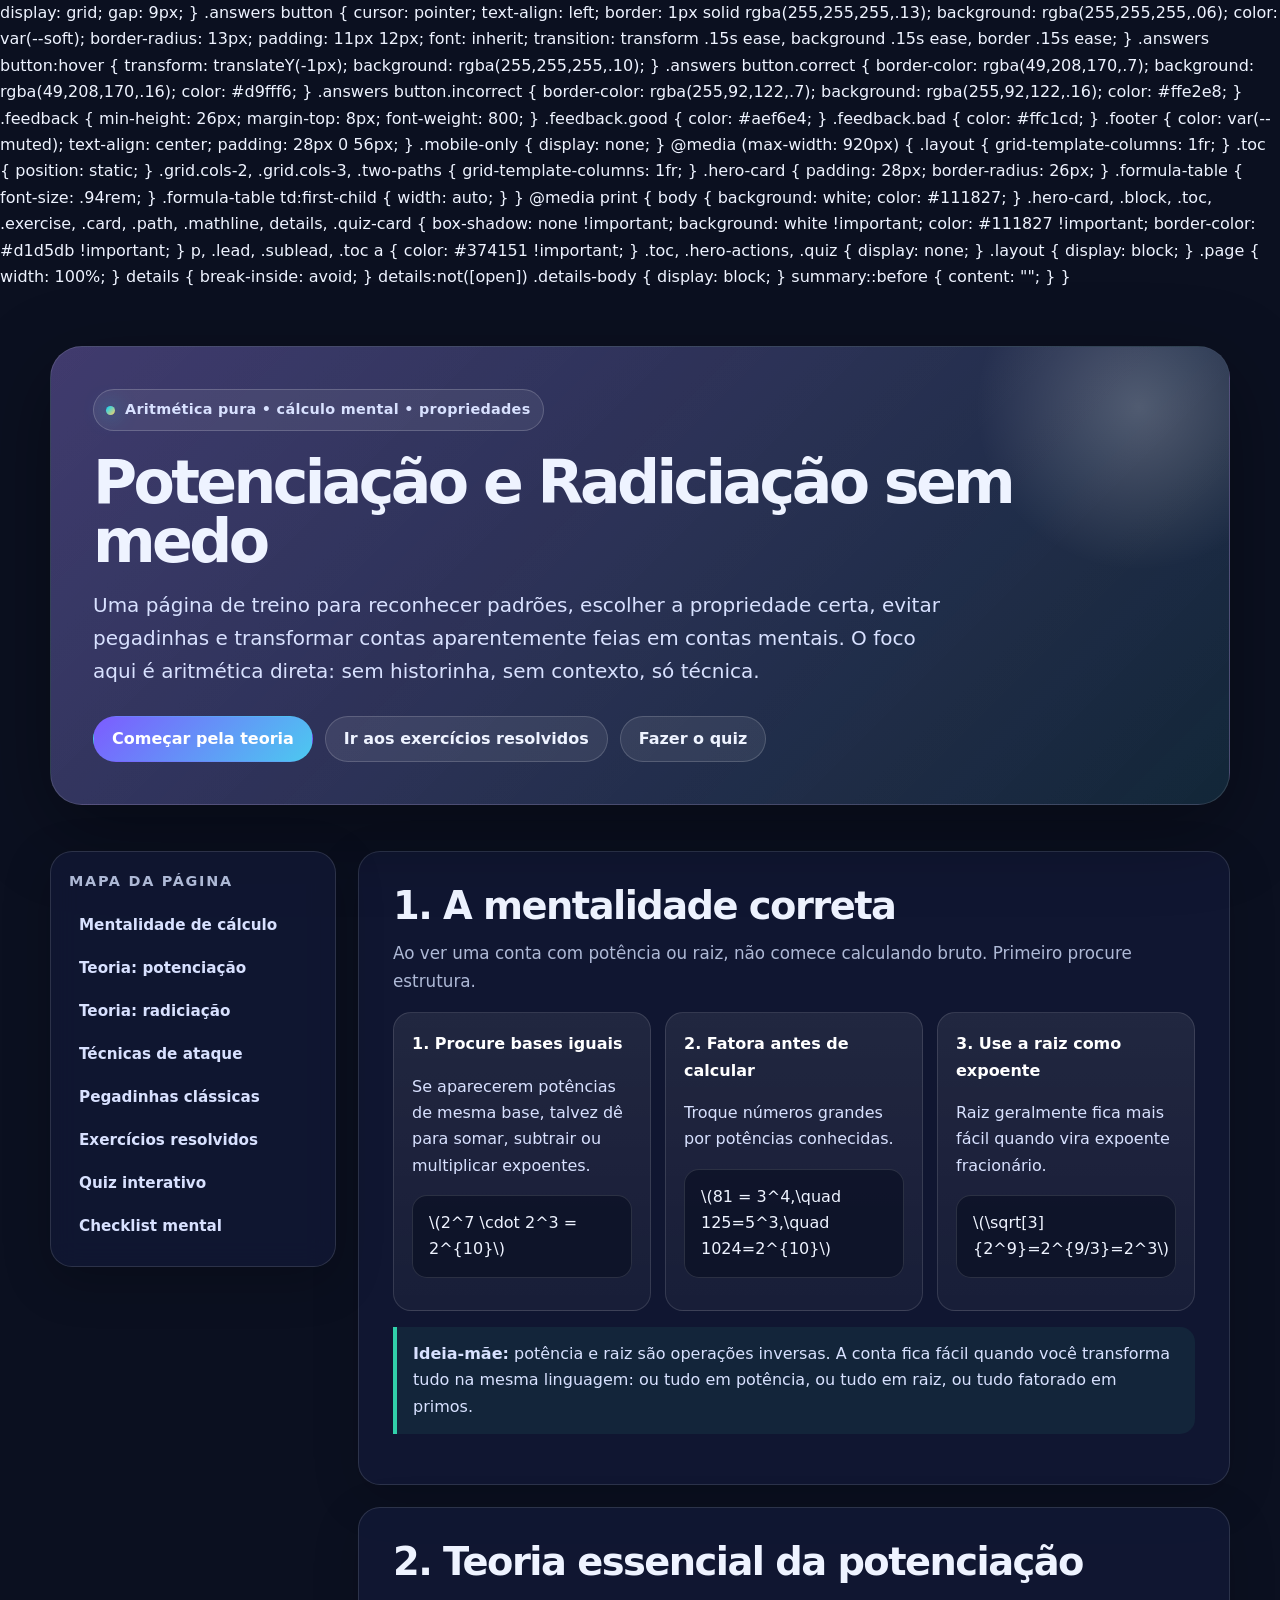
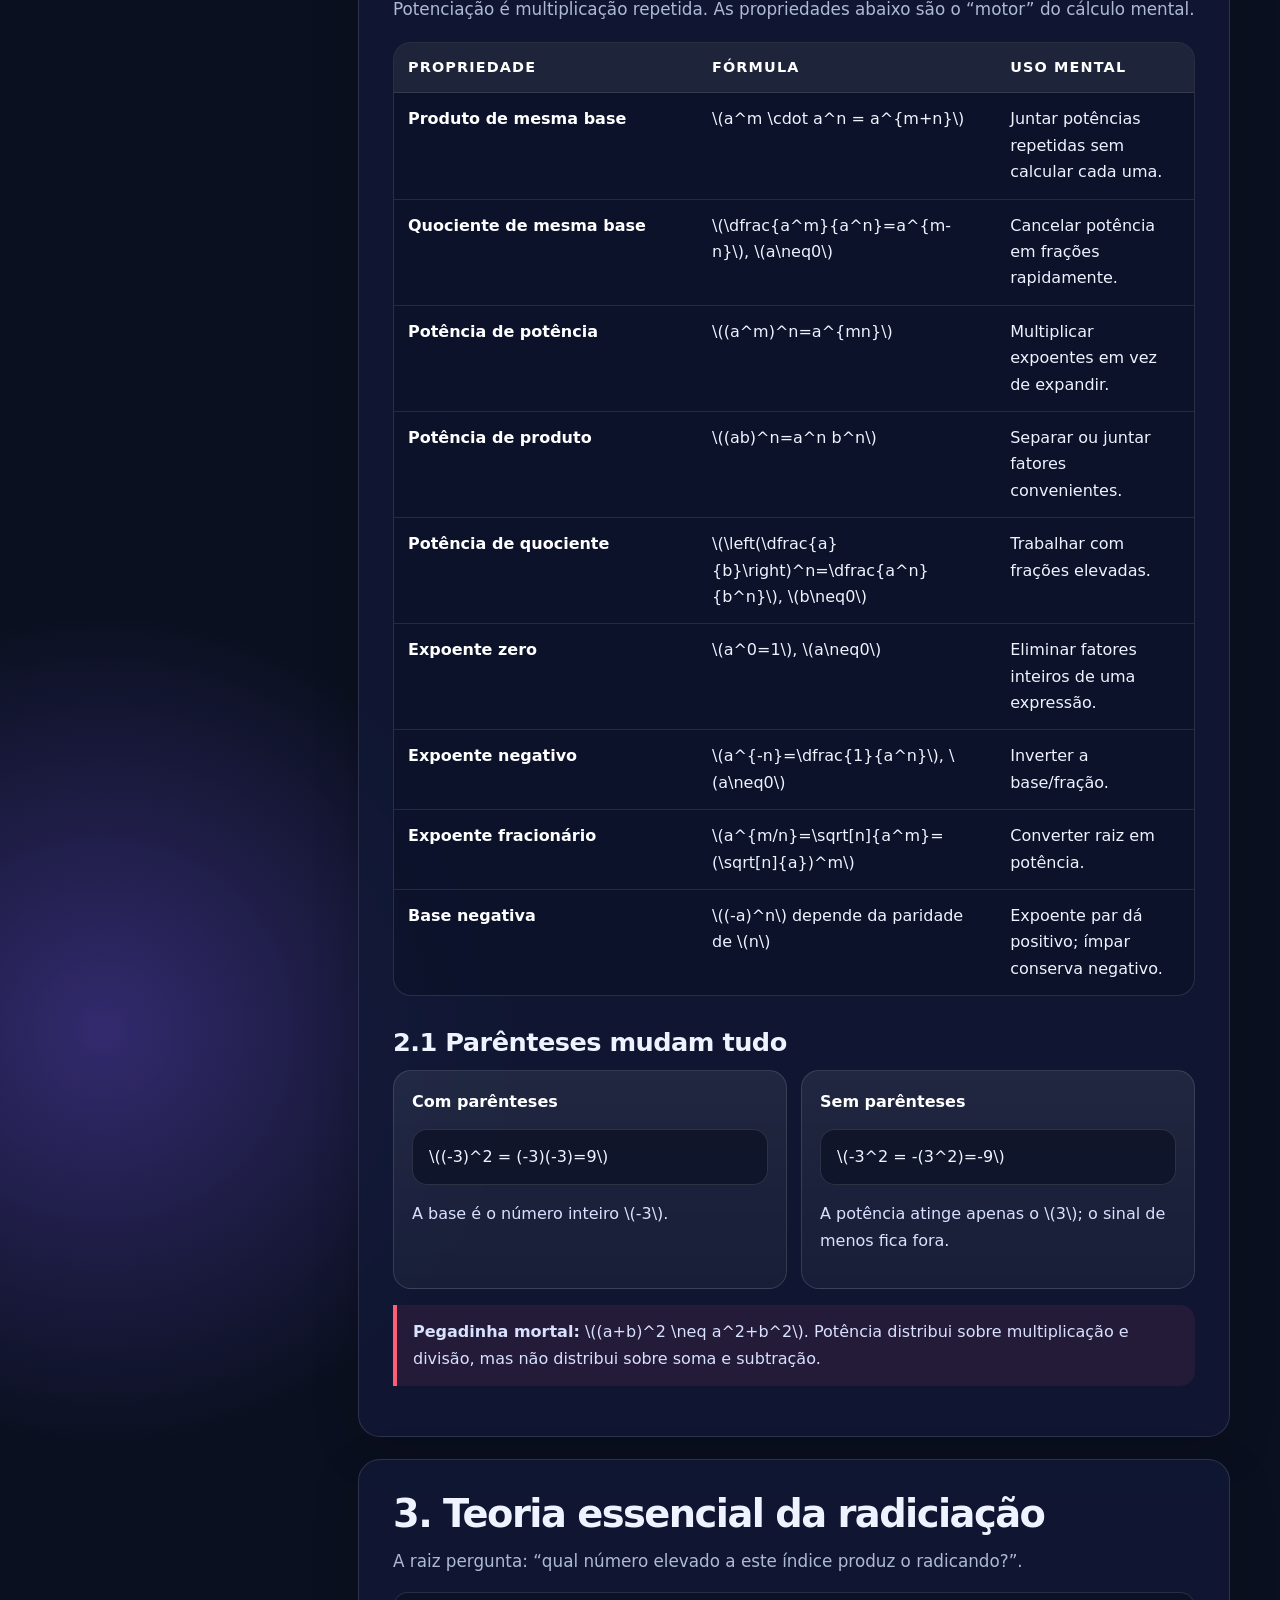
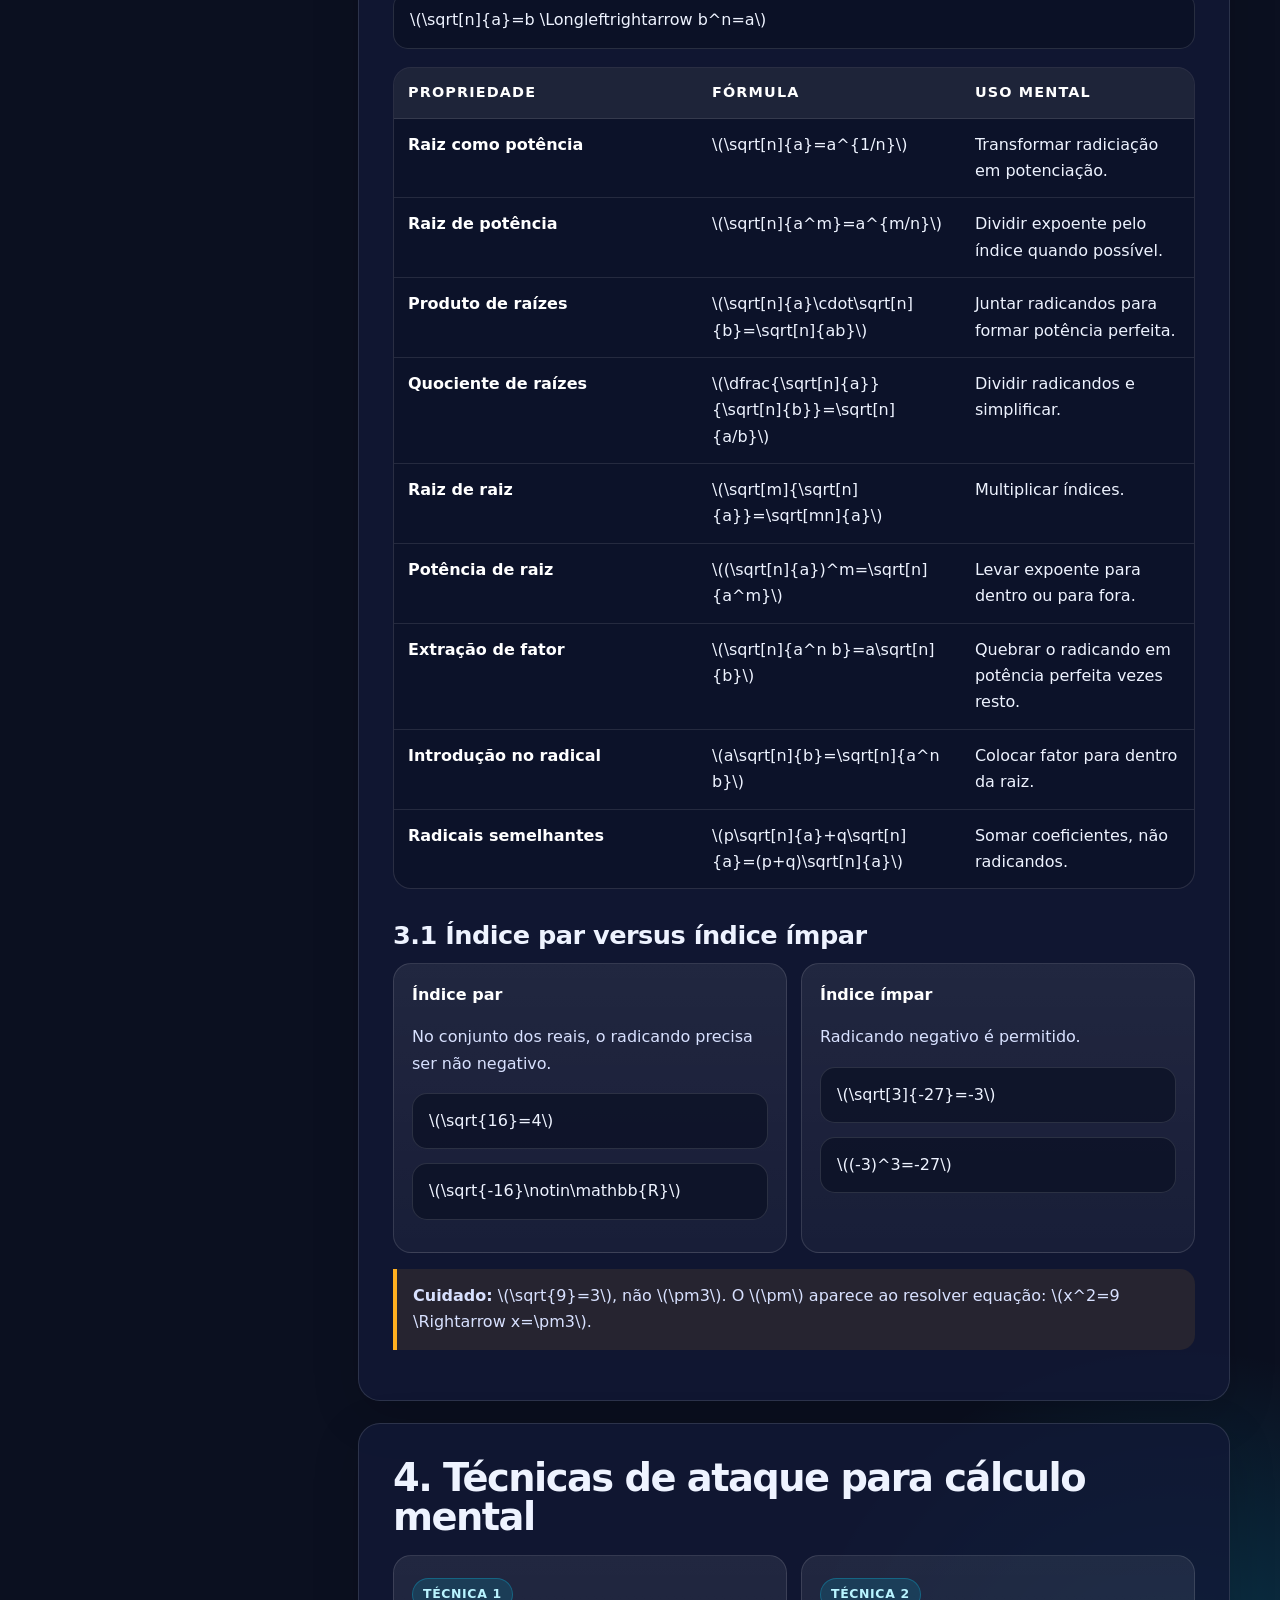
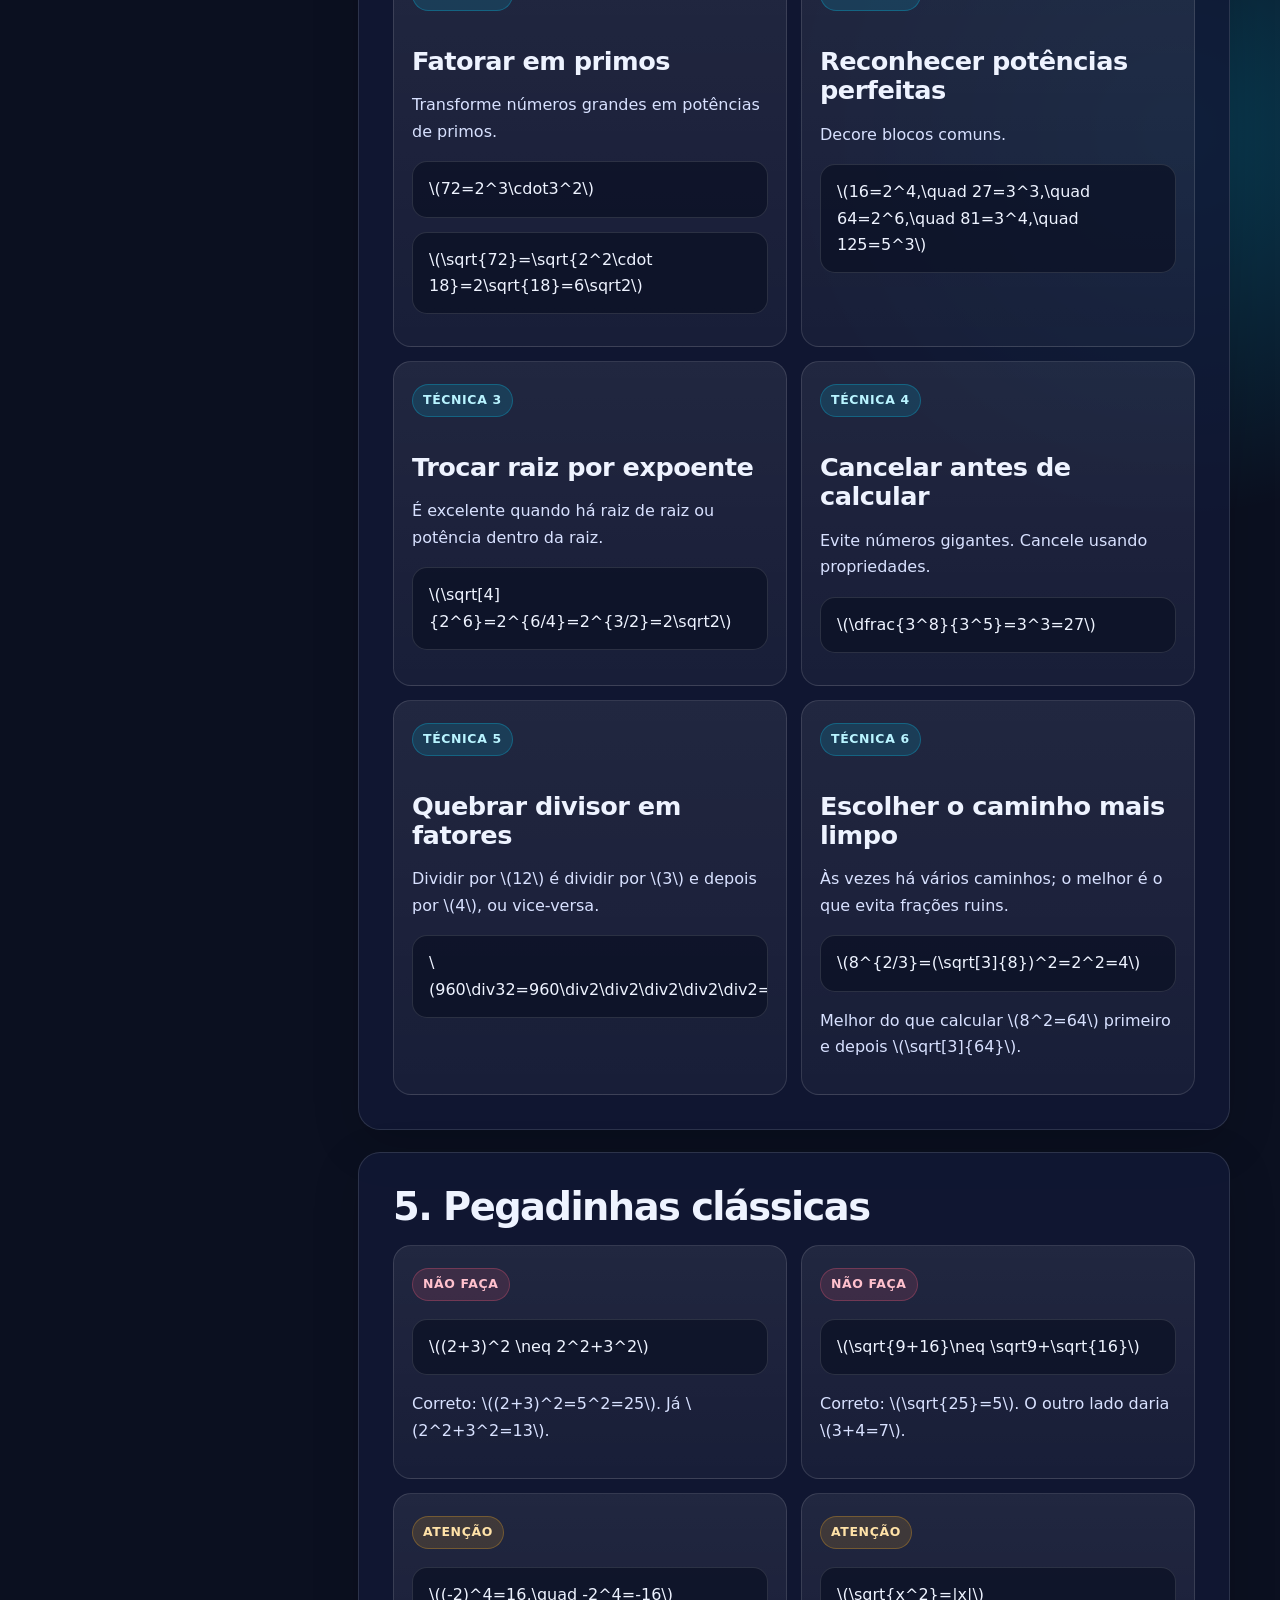
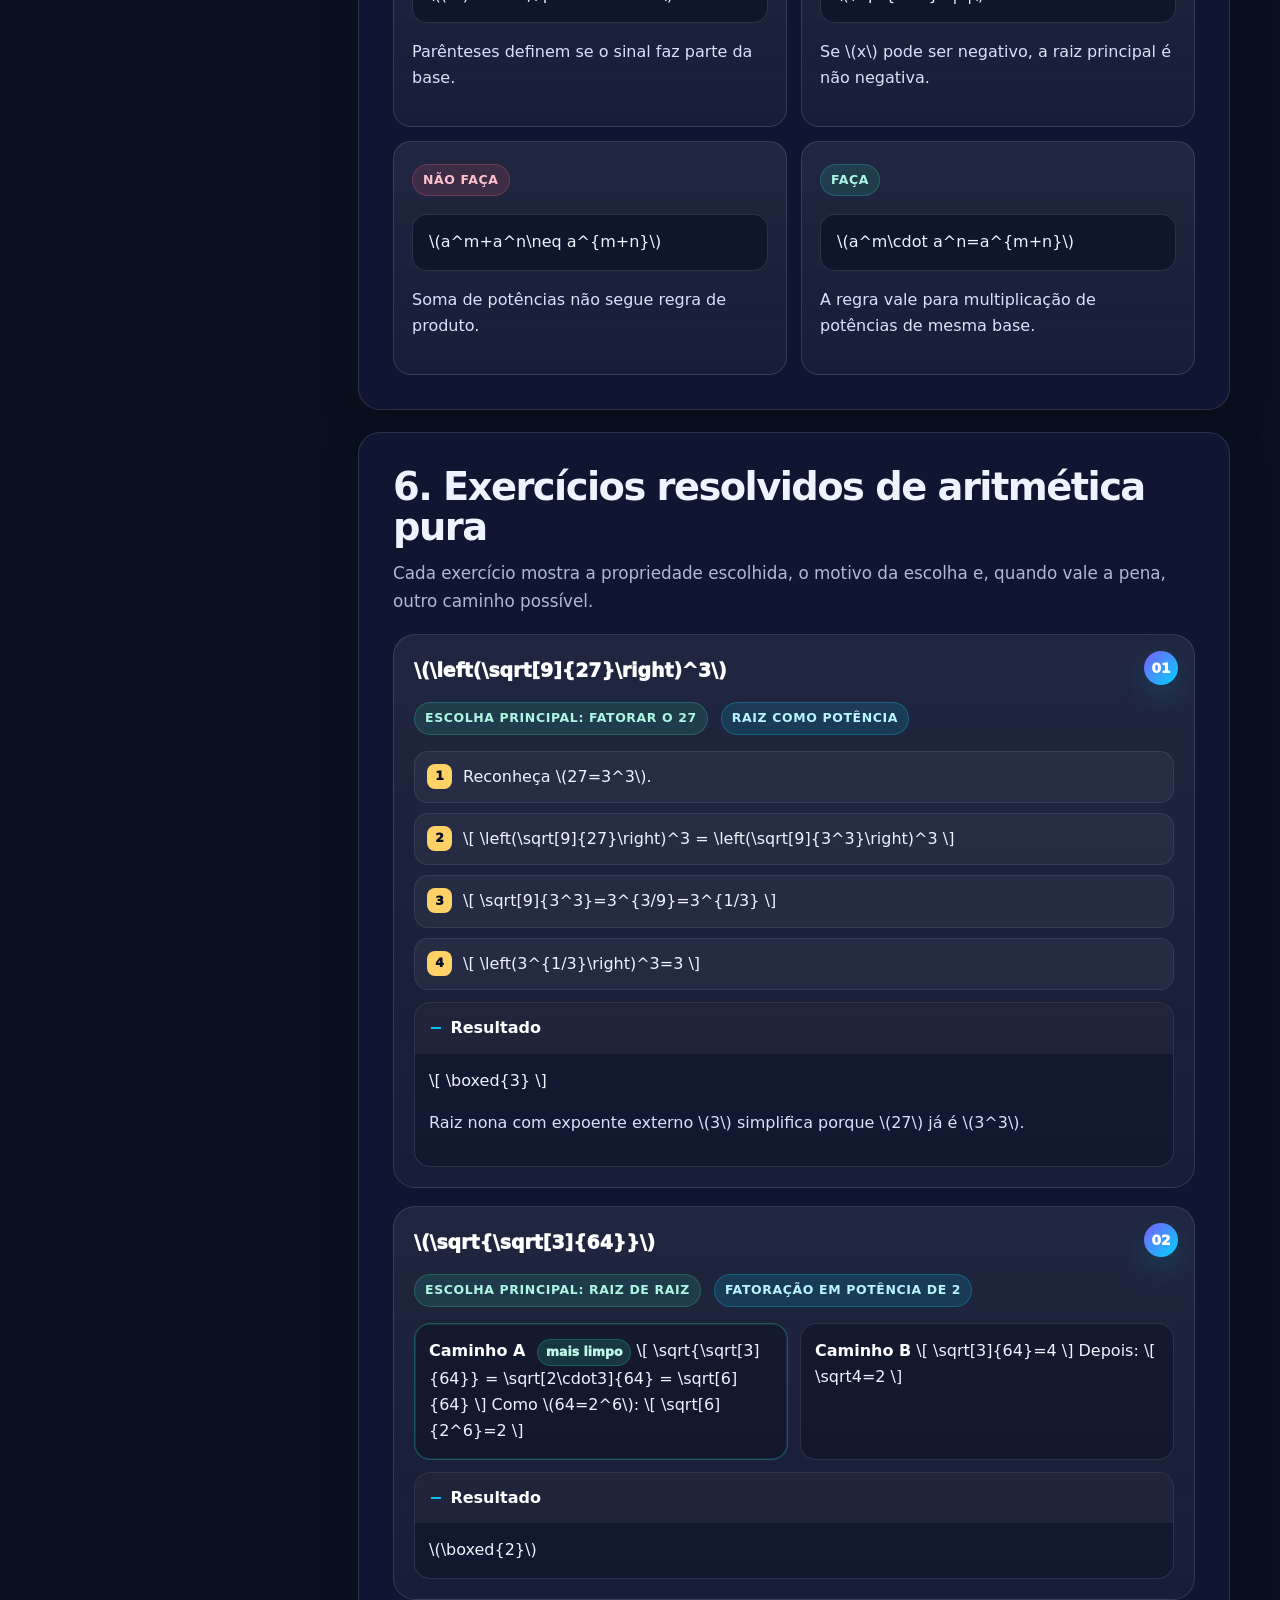
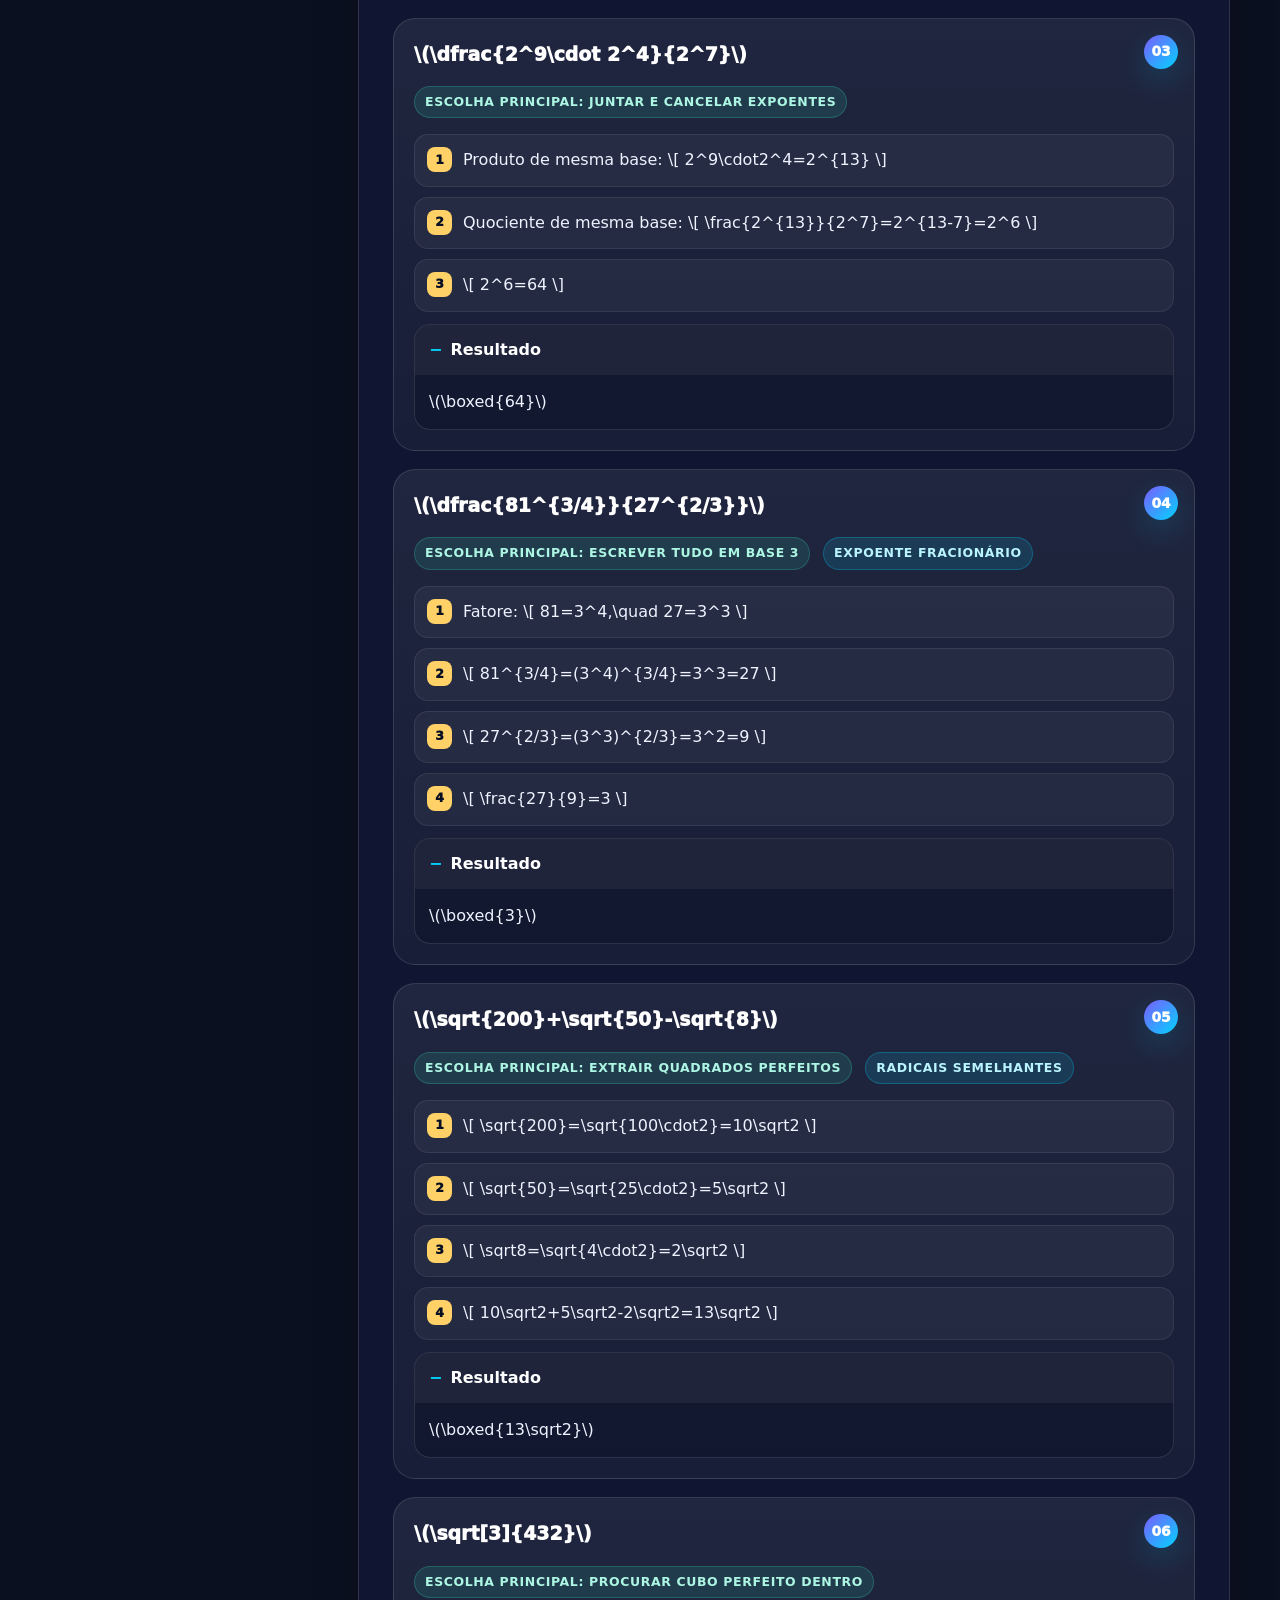
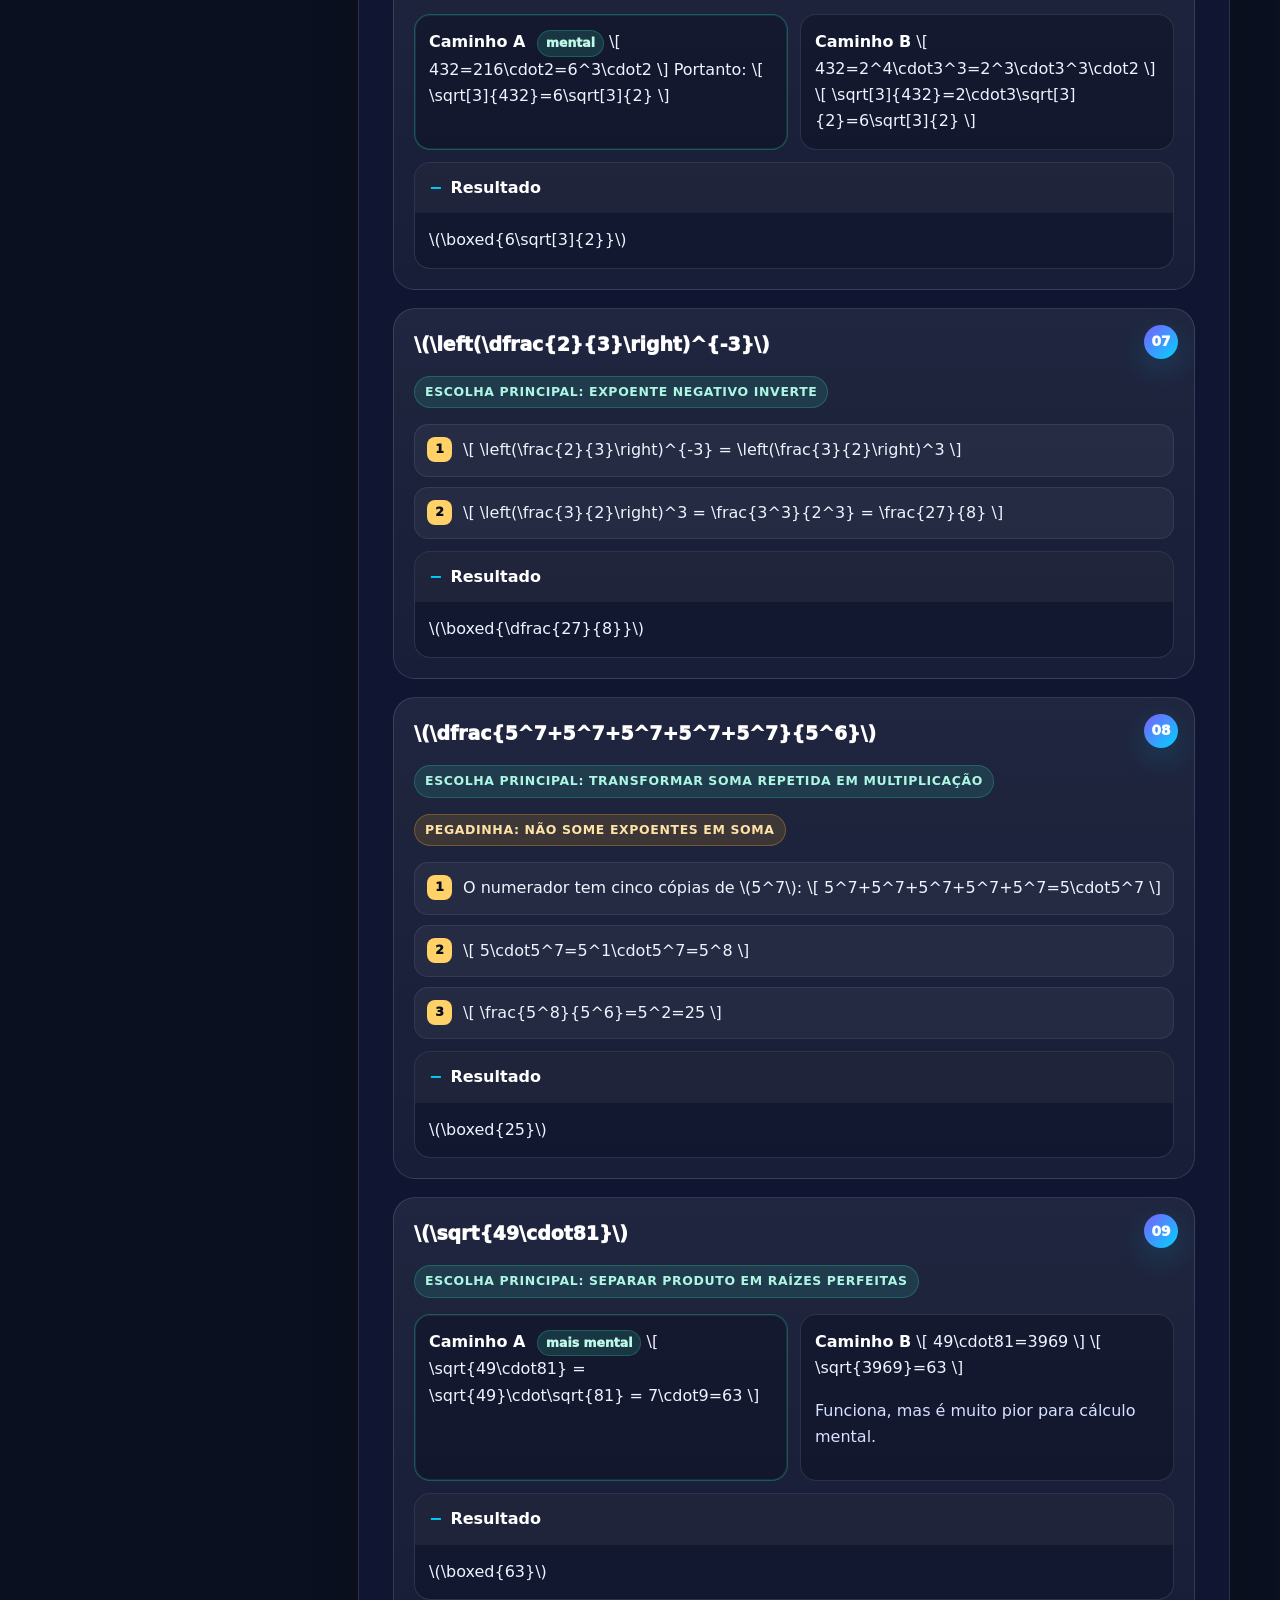
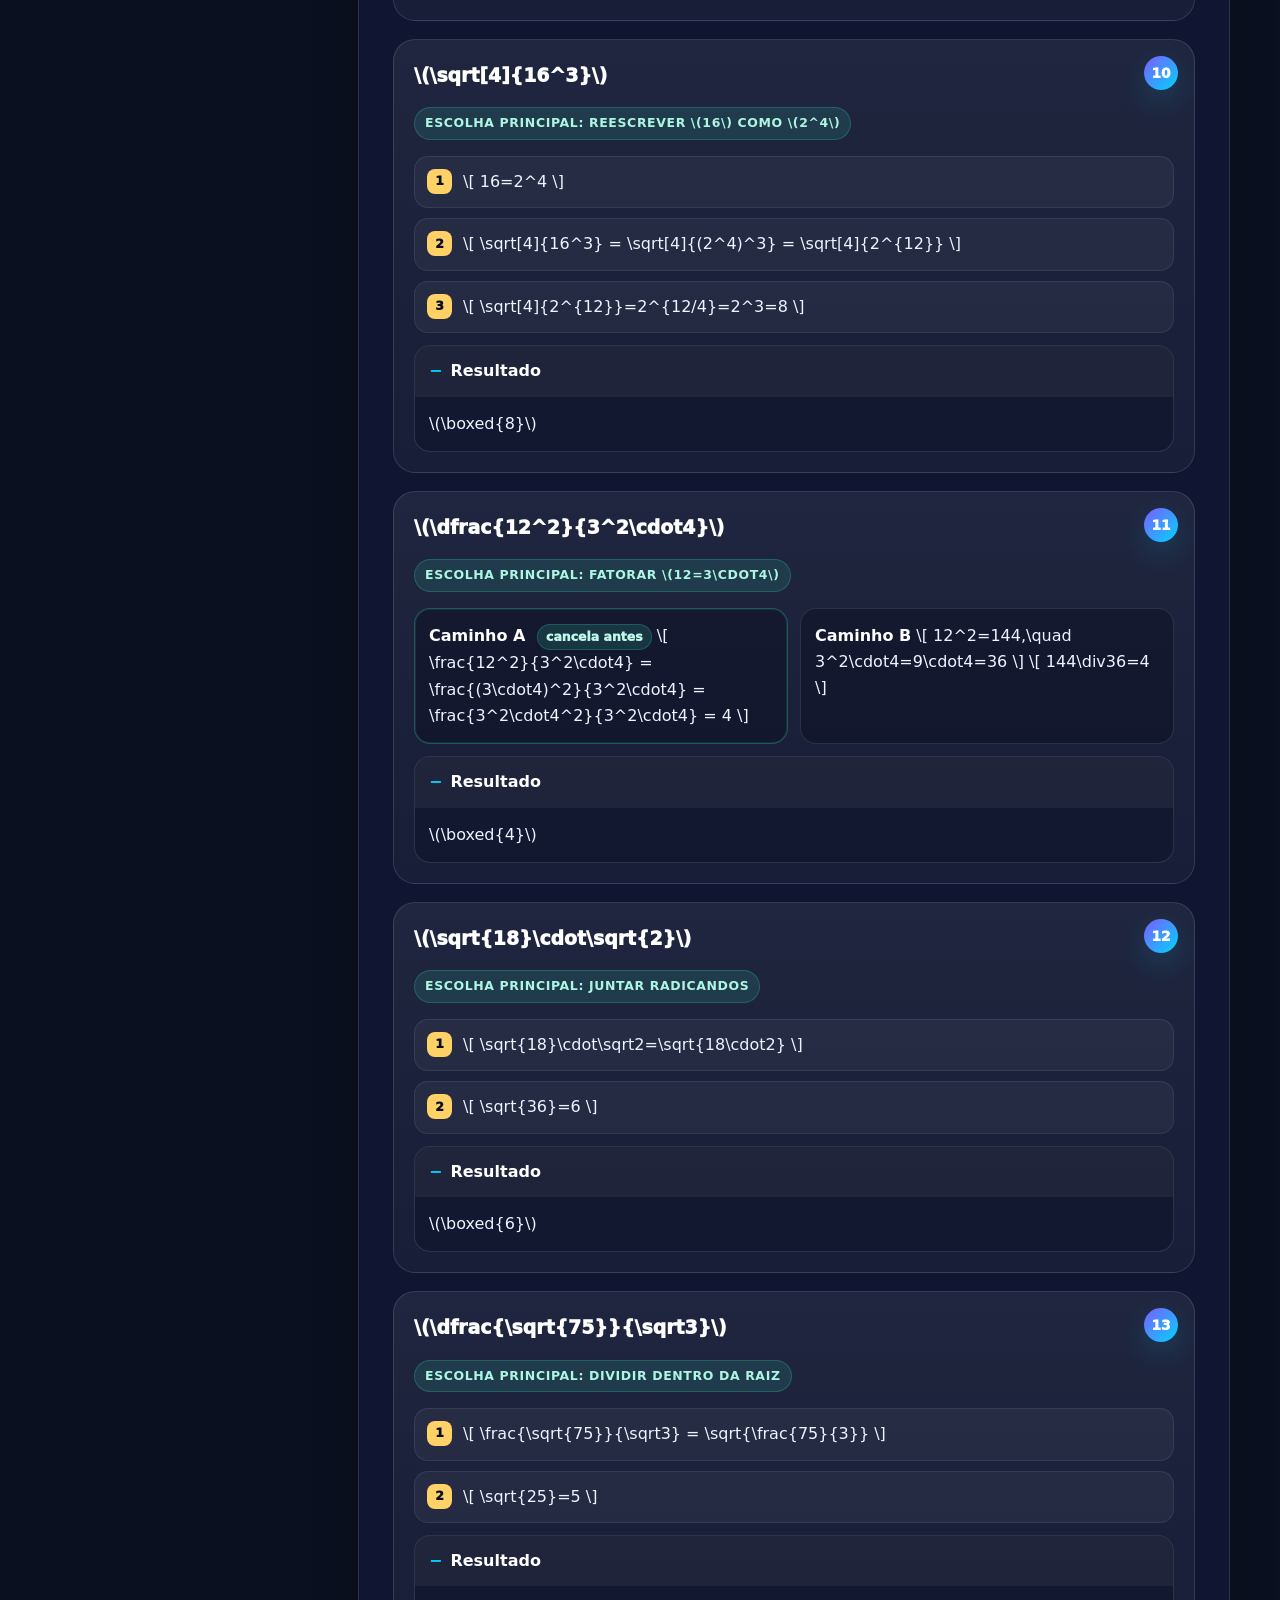
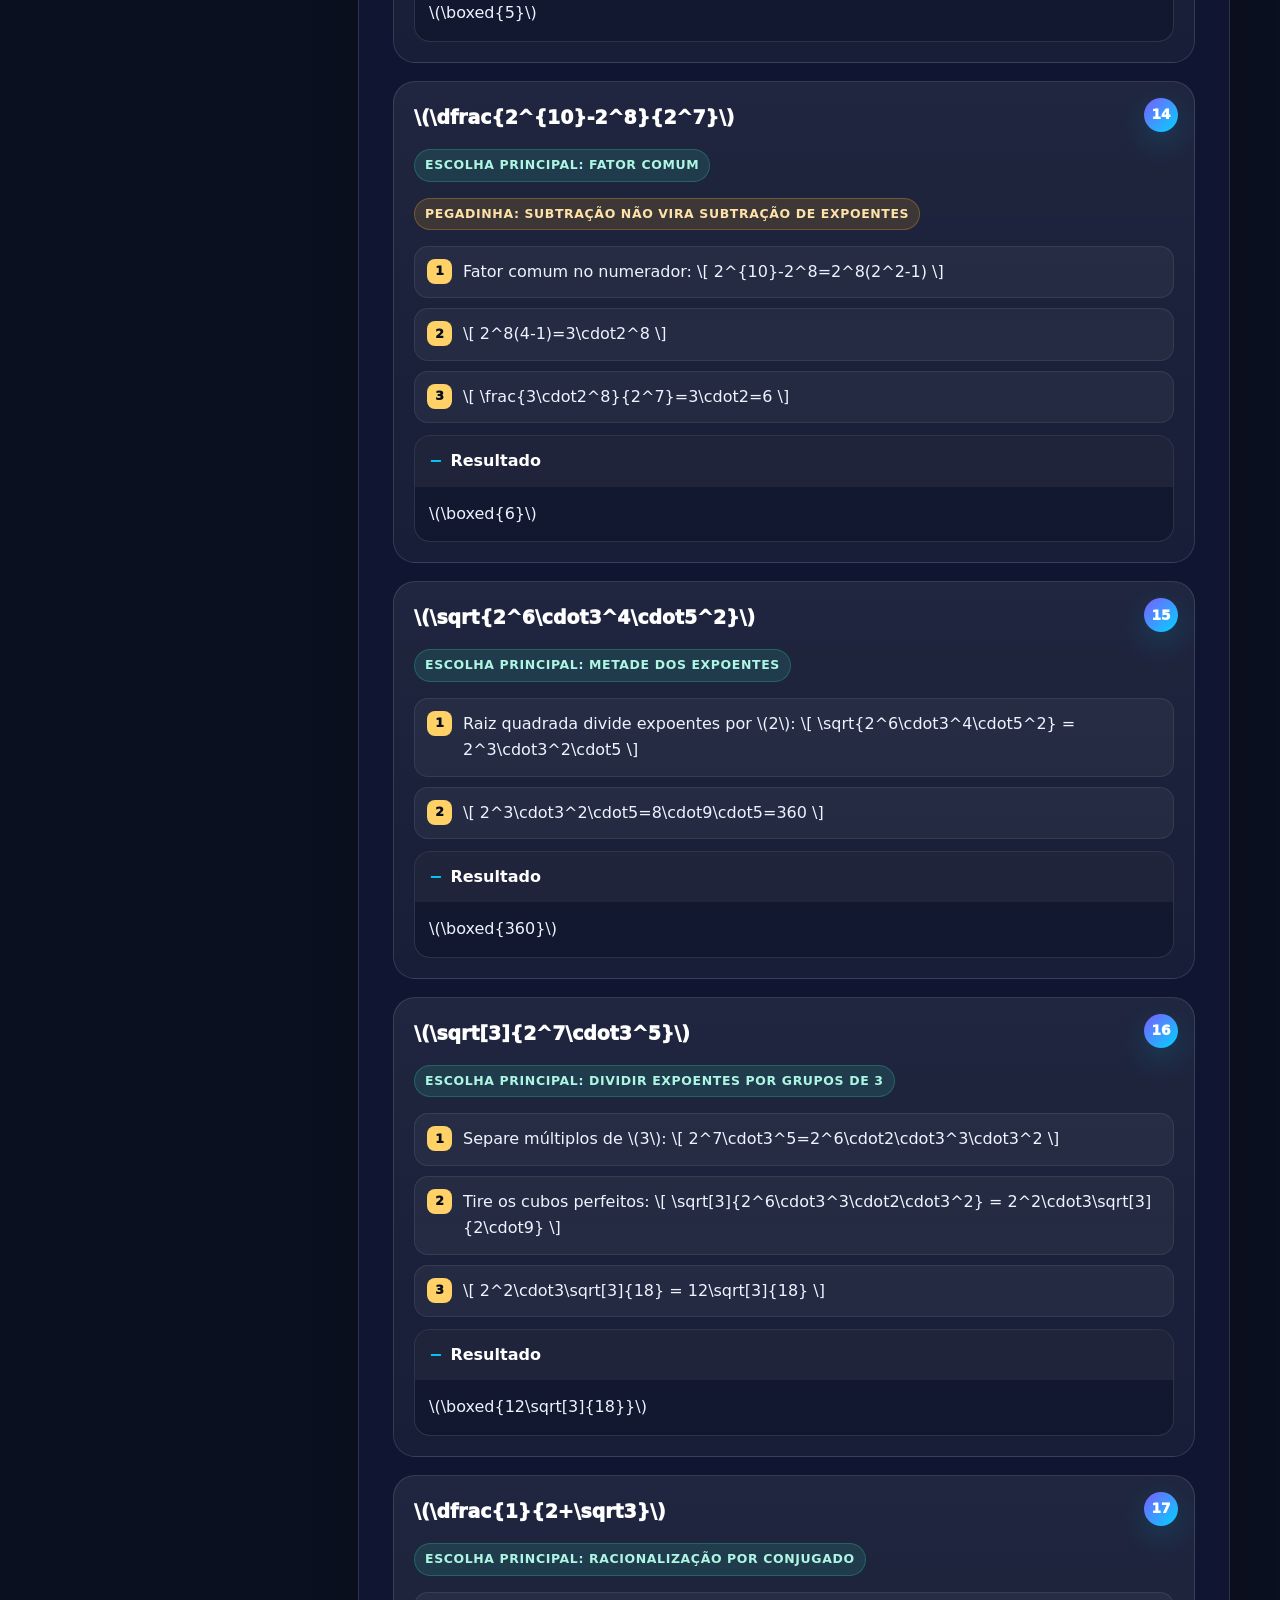
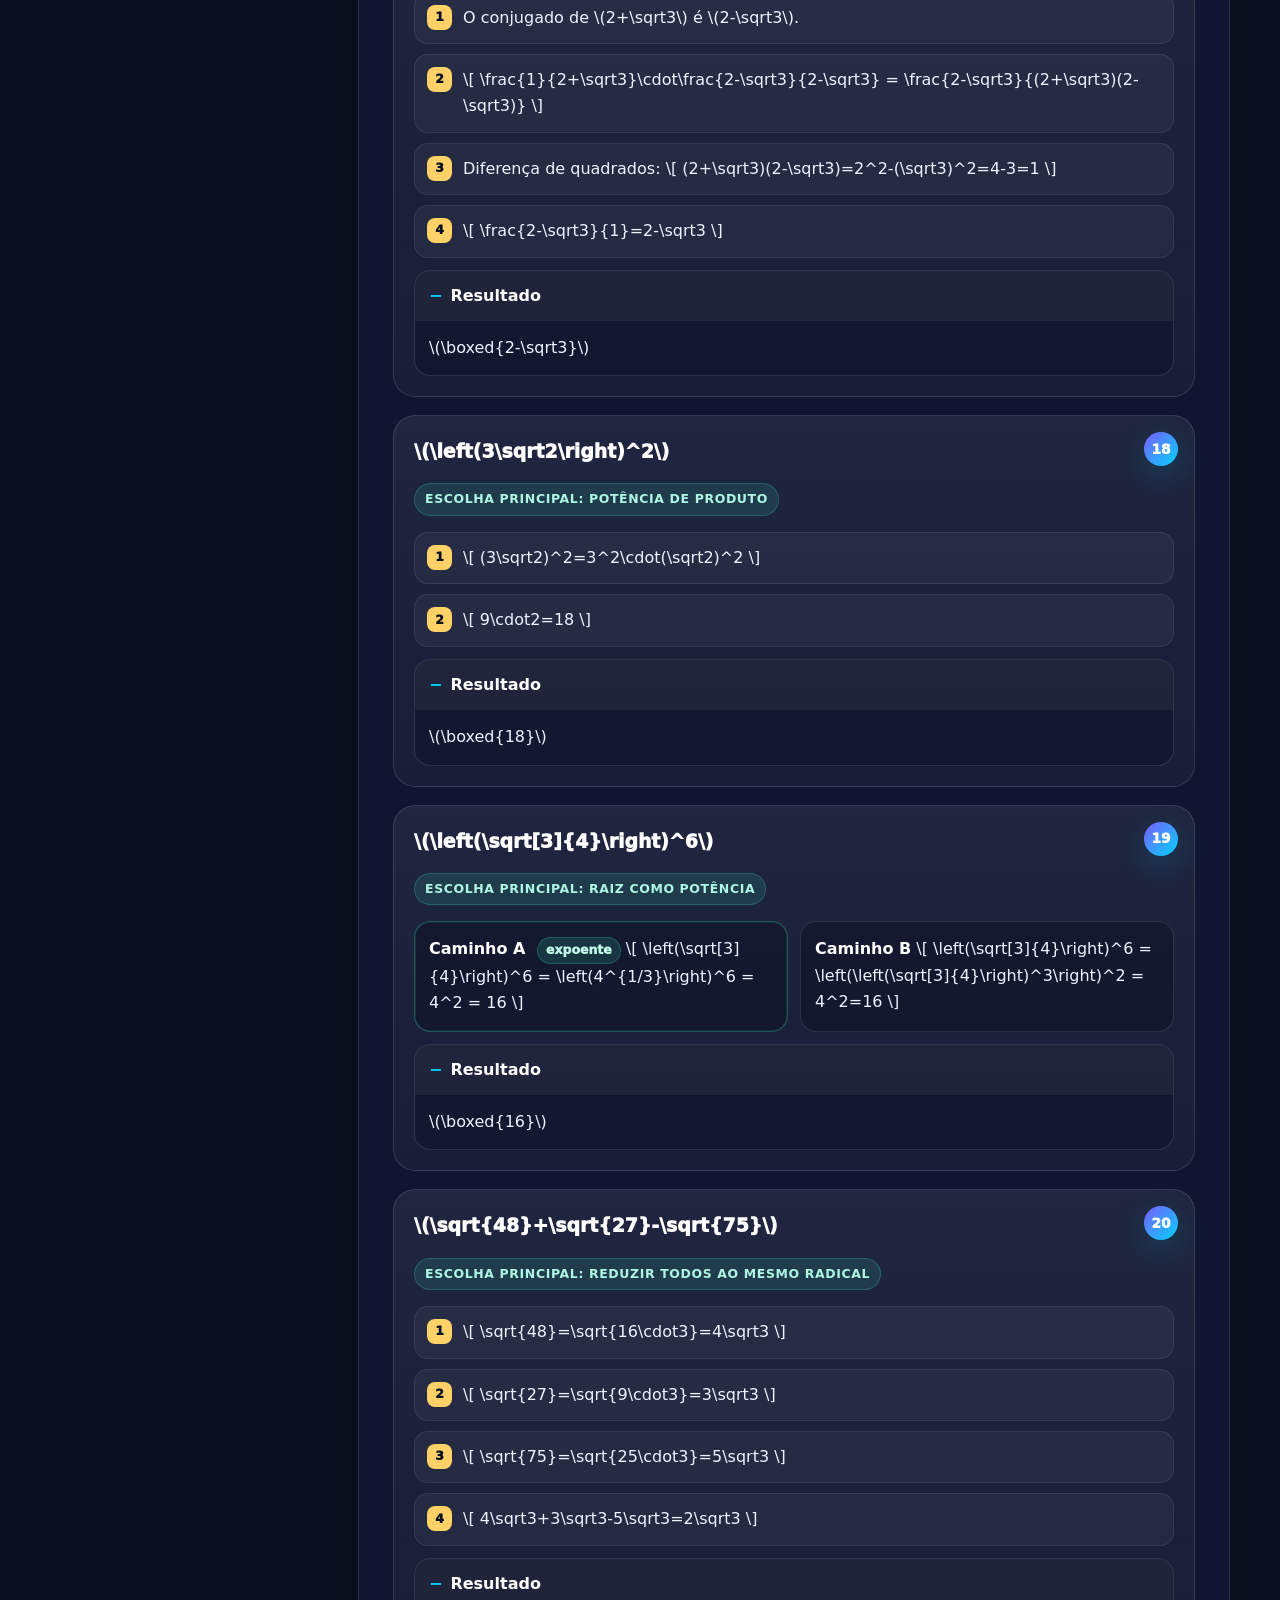
<file: index.html>
<!doctype html>
<html lang="pt-BR">
<head>
  <meta charset="utf-8" />
  <meta name="viewport" content="width=device-width, initial-scale=1" />
  <title>Potenciação e Radiciação — Guia Definitivo de Cálculo Mental</title>

  <!-- KaTeX -->
  <link rel="stylesheet" href="style.css">
      </body>
      <script src="script.js"></script>
      </html>
      display: grid;
      gap: 9px;
    }

    .answers button {
      cursor: pointer;
      text-align: left;
      border: 1px solid rgba(255,255,255,.13);
      background: rgba(255,255,255,.06);
      color: var(--soft);
      border-radius: 13px;
      padding: 11px 12px;
      font: inherit;
      transition: transform .15s ease, background .15s ease, border .15s ease;
    }

    .answers button:hover {
      transform: translateY(-1px);
      background: rgba(255,255,255,.10);
    }

    .answers button.correct {
      border-color: rgba(49,208,170,.7);
      background: rgba(49,208,170,.16);
      color: #d9fff6;
    }

    .answers button.incorrect {
      border-color: rgba(255,92,122,.7);
      background: rgba(255,92,122,.16);
      color: #ffe2e8;
    }

    .feedback {
      min-height: 26px;
      margin-top: 8px;
      font-weight: 800;
    }

    .feedback.good { color: #aef6e4; }
    .feedback.bad { color: #ffc1cd; }

    .footer {
      color: var(--muted);
      text-align: center;
      padding: 28px 0 56px;
    }

    .mobile-only { display: none; }

    @media (max-width: 920px) {
      .layout { grid-template-columns: 1fr; }
      .toc { position: static; }
      .grid.cols-2, .grid.cols-3, .two-paths { grid-template-columns: 1fr; }
      .hero-card { padding: 28px; border-radius: 26px; }
      .formula-table { font-size: .94rem; }
      .formula-table td:first-child { width: auto; }
    }

    @media print {
      body { background: white; color: #111827; }
      .hero-card, .block, .toc, .exercise, .card, .path, .mathline, details, .quiz-card {
        box-shadow: none !important;
        background: white !important;
        color: #111827 !important;
        border-color: #d1d5db !important;
      }
      p, .lead, .sublead, .toc a { color: #374151 !important; }
      .toc, .hero-actions, .quiz { display: none; }
      .layout { display: block; }
      .page { width: 100%; }
      details { break-inside: avoid; }
      details:not([open]) .details-body { display: block; }
      summary::before { content: ""; }
    }
  </style>
</head>

<body>
  <div class="page">
    <header class="hero">
      <div class="hero-card">
        <span class="eyebrow"><span class="dot"></span> Aritmética pura • cálculo mental • propriedades</span>
        <h1>Potenciação e Radiciação sem medo</h1>
        <p class="lead">
          Uma página de treino para reconhecer padrões, escolher a propriedade certa,
          evitar pegadinhas e transformar contas aparentemente feias em contas mentais.
          O foco aqui é aritmética direta: sem historinha, sem contexto, só técnica.
        </p>
        <div class="hero-actions">
          <a class="btn primary" href="#teoria-potenciacao">Começar pela teoria</a>
          <a class="btn" href="#exercicios">Ir aos exercícios resolvidos</a>
          <a class="btn" href="#quiz">Fazer o quiz</a>
        </div>
      </div>
    </header>

    <div class="layout">
      <aside class="toc">
        <div class="toc-title">Mapa da página</div>
        <a href="#mentalidade">Mentalidade de cálculo</a>
        <a href="#teoria-potenciacao">Teoria: potenciação</a>
        <a href="#teoria-radiciacao">Teoria: radiciação</a>
        <a href="#tecnicas">Técnicas de ataque</a>
        <a href="#pegadinhas">Pegadinhas clássicas</a>
        <a href="#exercicios">Exercícios resolvidos</a>
        <a href="#quiz">Quiz interativo</a>
        <a href="#gabarito-mental">Checklist mental</a>
      </aside>

      <main>
        <section id="mentalidade" class="block">
          <h2>1. A mentalidade correta</h2>
          <p class="sublead">
            Ao ver uma conta com potência ou raiz, não comece calculando bruto. Primeiro procure estrutura.
          </p>

          <div class="grid cols-3">
            <div class="card">
              <div class="mini-title">1. Procure bases iguais</div>
              <p>Se aparecerem potências de mesma base, talvez dê para somar, subtrair ou multiplicar expoentes.</p>
              <div class="mathline">\(2^7 \cdot 2^3 = 2^{10}\)</div>
            </div>

            <div class="card">
              <div class="mini-title">2. Fatora antes de calcular</div>
              <p>Troque números grandes por potências conhecidas.</p>
              <div class="mathline">\(81 = 3^4,\quad 125=5^3,\quad 1024=2^{10}\)</div>
            </div>

            <div class="card">
              <div class="mini-title">3. Use a raiz como expoente</div>
              <p>Raiz geralmente fica mais fácil quando vira expoente fracionário.</p>
              <div class="mathline">\(\sqrt[3]{2^9}=2^{9/3}=2^3\)</div>
            </div>
          </div>

          <div class="note ok">
            <strong>Ideia-mãe:</strong> potência e raiz são operações inversas. A conta fica fácil quando você transforma tudo na mesma linguagem:
            ou tudo em potência, ou tudo em raiz, ou tudo fatorado em primos.
          </div>
        </section>

        <section id="teoria-potenciacao" class="block">
          <h2>2. Teoria essencial da potenciação</h2>
          <p class="sublead">
            Potenciação é multiplicação repetida. As propriedades abaixo são o “motor” do cálculo mental.
          </p>

          <table class="formula-table">
            <thead>
              <tr>
                <th>Propriedade</th>
                <th>Fórmula</th>
                <th>Uso mental</th>
              </tr>
            </thead>
            <tbody>
              <tr>
                <td>Produto de mesma base</td>
                <td>\(a^m \cdot a^n = a^{m+n}\)</td>
                <td>Juntar potências repetidas sem calcular cada uma.</td>
              </tr>
              <tr>
                <td>Quociente de mesma base</td>
                <td>\(\dfrac{a^m}{a^n}=a^{m-n}\), \(a\neq0\)</td>
                <td>Cancelar potência em frações rapidamente.</td>
              </tr>
              <tr>
                <td>Potência de potência</td>
                <td>\((a^m)^n=a^{mn}\)</td>
                <td>Multiplicar expoentes em vez de expandir.</td>
              </tr>
              <tr>
                <td>Potência de produto</td>
                <td>\((ab)^n=a^n b^n\)</td>
                <td>Separar ou juntar fatores convenientes.</td>
              </tr>
              <tr>
                <td>Potência de quociente</td>
                <td>\(\left(\dfrac{a}{b}\right)^n=\dfrac{a^n}{b^n}\), \(b\neq0\)</td>
                <td>Trabalhar com frações elevadas.</td>
              </tr>
              <tr>
                <td>Expoente zero</td>
                <td>\(a^0=1\), \(a\neq0\)</td>
                <td>Eliminar fatores inteiros de uma expressão.</td>
              </tr>
              <tr>
                <td>Expoente negativo</td>
                <td>\(a^{-n}=\dfrac{1}{a^n}\), \(a\neq0\)</td>
                <td>Inverter a base/fração.</td>
              </tr>
              <tr>
                <td>Expoente fracionário</td>
                <td>\(a^{m/n}=\sqrt[n]{a^m}=(\sqrt[n]{a})^m\)</td>
                <td>Converter raiz em potência.</td>
              </tr>
              <tr>
                <td>Base negativa</td>
                <td>\((-a)^n\) depende da paridade de \(n\)</td>
                <td>Expoente par dá positivo; ímpar conserva negativo.</td>
              </tr>
            </tbody>
          </table>

          <h3>2.1 Parênteses mudam tudo</h3>
          <div class="grid cols-2">
            <div class="card">
              <div class="mini-title">Com parênteses</div>
              <div class="mathline">\((-3)^2 = (-3)(-3)=9\)</div>
              <p>A base é o número inteiro \(-3\).</p>
            </div>
            <div class="card">
              <div class="mini-title">Sem parênteses</div>
              <div class="mathline">\(-3^2 = -(3^2)=-9\)</div>
              <p>A potência atinge apenas o \(3\); o sinal de menos fica fora.</p>
            </div>
          </div>

          <div class="note danger">
            <strong>Pegadinha mortal:</strong> \((a+b)^2 \neq a^2+b^2\).
            Potência distribui sobre multiplicação e divisão, mas não distribui sobre soma e subtração.
          </div>
        </section>

        <section id="teoria-radiciacao" class="block">
          <h2>3. Teoria essencial da radiciação</h2>
          <p class="sublead">
            A raiz pergunta: “qual número elevado a este índice produz o radicando?”.
          </p>

          <div class="mathline">\(\sqrt[n]{a}=b \Longleftrightarrow b^n=a\)</div>

          <table class="formula-table">
            <thead>
              <tr>
                <th>Propriedade</th>
                <th>Fórmula</th>
                <th>Uso mental</th>
              </tr>
            </thead>
            <tbody>
              <tr>
                <td>Raiz como potência</td>
                <td>\(\sqrt[n]{a}=a^{1/n}\)</td>
                <td>Transformar radiciação em potenciação.</td>
              </tr>
              <tr>
                <td>Raiz de potência</td>
                <td>\(\sqrt[n]{a^m}=a^{m/n}\)</td>
                <td>Dividir expoente pelo índice quando possível.</td>
              </tr>
              <tr>
                <td>Produto de raízes</td>
                <td>\(\sqrt[n]{a}\cdot\sqrt[n]{b}=\sqrt[n]{ab}\)</td>
                <td>Juntar radicandos para formar potência perfeita.</td>
              </tr>
              <tr>
                <td>Quociente de raízes</td>
                <td>\(\dfrac{\sqrt[n]{a}}{\sqrt[n]{b}}=\sqrt[n]{a/b}\)</td>
                <td>Dividir radicandos e simplificar.</td>
              </tr>
              <tr>
                <td>Raiz de raiz</td>
                <td>\(\sqrt[m]{\sqrt[n]{a}}=\sqrt[mn]{a}\)</td>
                <td>Multiplicar índices.</td>
              </tr>
              <tr>
                <td>Potência de raiz</td>
                <td>\((\sqrt[n]{a})^m=\sqrt[n]{a^m}\)</td>
                <td>Levar expoente para dentro ou para fora.</td>
              </tr>
              <tr>
                <td>Extração de fator</td>
                <td>\(\sqrt[n]{a^n b}=a\sqrt[n]{b}\)</td>
                <td>Quebrar o radicando em potência perfeita vezes resto.</td>
              </tr>
              <tr>
                <td>Introdução no radical</td>
                <td>\(a\sqrt[n]{b}=\sqrt[n]{a^n b}\)</td>
                <td>Colocar fator para dentro da raiz.</td>
              </tr>
              <tr>
                <td>Radicais semelhantes</td>
                <td>\(p\sqrt[n]{a}+q\sqrt[n]{a}=(p+q)\sqrt[n]{a}\)</td>
                <td>Somar coeficientes, não radicandos.</td>
              </tr>
            </tbody>
          </table>

          <h3>3.1 Índice par versus índice ímpar</h3>
          <div class="grid cols-2">
            <div class="card">
              <div class="mini-title">Índice par</div>
              <p>No conjunto dos reais, o radicando precisa ser não negativo.</p>
              <div class="mathline">\(\sqrt{16}=4\)</div>
              <div class="mathline">\(\sqrt{-16}\notin\mathbb{R}\)</div>
            </div>
            <div class="card">
              <div class="mini-title">Índice ímpar</div>
              <p>Radicando negativo é permitido.</p>
              <div class="mathline">\(\sqrt[3]{-27}=-3\)</div>
              <div class="mathline">\((-3)^3=-27\)</div>
            </div>
          </div>

          <div class="note warning">
            <strong>Cuidado:</strong> \(\sqrt{9}=3\), não \(\pm3\). O \(\pm\) aparece ao resolver equação:
            \(x^2=9 \Rightarrow x=\pm3\).
          </div>
        </section>

        <section id="tecnicas" class="block">
          <h2>4. Técnicas de ataque para cálculo mental</h2>

          <div class="grid cols-2">
            <div class="card">
              <span class="tag blue">Técnica 1</span>
              <h3>Fatorar em primos</h3>
              <p>Transforme números grandes em potências de primos.</p>
              <div class="mathline">\(72=2^3\cdot3^2\)</div>
              <div class="mathline">\(\sqrt{72}=\sqrt{2^2\cdot 18}=2\sqrt{18}=6\sqrt2\)</div>
            </div>

            <div class="card">
              <span class="tag blue">Técnica 2</span>
              <h3>Reconhecer potências perfeitas</h3>
              <p>Decore blocos comuns.</p>
              <div class="mathline">\(16=2^4,\quad 27=3^3,\quad 64=2^6,\quad 81=3^4,\quad 125=5^3\)</div>
            </div>

            <div class="card">
              <span class="tag blue">Técnica 3</span>
              <h3>Trocar raiz por expoente</h3>
              <p>É excelente quando há raiz de raiz ou potência dentro da raiz.</p>
              <div class="mathline">\(\sqrt[4]{2^6}=2^{6/4}=2^{3/2}=2\sqrt2\)</div>
            </div>

            <div class="card">
              <span class="tag blue">Técnica 4</span>
              <h3>Cancelar antes de calcular</h3>
              <p>Evite números gigantes. Cancele usando propriedades.</p>
              <div class="mathline">\(\dfrac{3^8}{3^5}=3^3=27\)</div>
            </div>

            <div class="card">
              <span class="tag blue">Técnica 5</span>
              <h3>Quebrar divisor em fatores</h3>
              <p>Dividir por \(12\) é dividir por \(3\) e depois por \(4\), ou vice-versa.</p>
              <div class="mathline">\(960\div32=960\div2\div2\div2\div2\div2=30\)</div>
            </div>

            <div class="card">
              <span class="tag blue">Técnica 6</span>
              <h3>Escolher o caminho mais limpo</h3>
              <p>Às vezes há vários caminhos; o melhor é o que evita frações ruins.</p>
              <div class="mathline">\(8^{2/3}=(\sqrt[3]{8})^2=2^2=4\)</div>
              <p>Melhor do que calcular \(8^2=64\) primeiro e depois \(\sqrt[3]{64}\).</p>
            </div>
          </div>
        </section>

        <section id="pegadinhas" class="block">
          <h2>5. Pegadinhas clássicas</h2>

          <div class="grid cols-2">
            <div class="card">
              <span class="tag bad">Não faça</span>
              <div class="mathline">\((2+3)^2 \neq 2^2+3^2\)</div>
              <p>Correto: \((2+3)^2=5^2=25\). Já \(2^2+3^2=13\).</p>
            </div>

            <div class="card">
              <span class="tag bad">Não faça</span>
              <div class="mathline">\(\sqrt{9+16}\neq \sqrt9+\sqrt{16}\)</div>
              <p>Correto: \(\sqrt{25}=5\). O outro lado daria \(3+4=7\).</p>
            </div>

            <div class="card">
              <span class="tag warn">Atenção</span>
              <div class="mathline">\((-2)^4=16,\quad -2^4=-16\)</div>
              <p>Parênteses definem se o sinal faz parte da base.</p>
            </div>

            <div class="card">
              <span class="tag warn">Atenção</span>
              <div class="mathline">\(\sqrt{x^2}=|x|\)</div>
              <p>Se \(x\) pode ser negativo, a raiz principal é não negativa.</p>
            </div>

            <div class="card">
              <span class="tag bad">Não faça</span>
              <div class="mathline">\(a^m+a^n\neq a^{m+n}\)</div>
              <p>Soma de potências não segue regra de produto.</p>
            </div>

            <div class="card">
              <span class="tag good">Faça</span>
              <div class="mathline">\(a^m\cdot a^n=a^{m+n}\)</div>
              <p>A regra vale para multiplicação de potências de mesma base.</p>
            </div>
          </div>
        </section>

        <section id="exercicios" class="block">
          <h2>6. Exercícios resolvidos de aritmética pura</h2>
          <p class="sublead">
            Cada exercício mostra a propriedade escolhida, o motivo da escolha e, quando vale a pena, outro caminho possível.
          </p>

          <article class="exercise" data-n="01">
            <div class="exercise-title">\(\left(\sqrt[9]{27}\right)^3\)</div>
            <div class="strategy">
              <span class="tag good">Escolha principal: fatorar o 27</span>
              <span class="tag blue">Raiz como potência</span>
            </div>
            <div class="steps">
              <div class="step">Reconheça \(27=3^3\).</div>
              <div class="step">
                \[
                \left(\sqrt[9]{27}\right)^3
                =
                \left(\sqrt[9]{3^3}\right)^3
                \]
              </div>
              <div class="step">
                \[
                \sqrt[9]{3^3}=3^{3/9}=3^{1/3}
                \]
              </div>
              <div class="step">
                \[
                \left(3^{1/3}\right)^3=3
                \]
              </div>
            </div>
            <details open>
              <summary>Resultado</summary>
              <div class="details-body">
                \[
                \boxed{3}
                \]
                <p>Raiz nona com expoente externo \(3\) simplifica porque \(27\) já é \(3^3\).</p>
              </div>
            </details>
          </article>

          <article class="exercise" data-n="02">
            <div class="exercise-title">\(\sqrt{\sqrt[3]{64}}\)</div>
            <div class="strategy">
              <span class="tag good">Escolha principal: raiz de raiz</span>
              <span class="tag blue">Fatoração em potência de 2</span>
            </div>
            <div class="two-paths">
              <div class="path best">
                <strong>Caminho A <span class="pill">mais limpo</span></strong>
                \[
                \sqrt{\sqrt[3]{64}}
                =
                \sqrt[2\cdot3]{64}
                =
                \sqrt[6]{64}
                \]
                Como \(64=2^6\):
                \[
                \sqrt[6]{2^6}=2
                \]
              </div>
              <div class="path">
                <strong>Caminho B</strong>
                \[
                \sqrt[3]{64}=4
                \]
                Depois:
                \[
                \sqrt4=2
                \]
              </div>
            </div>
            <details open>
              <summary>Resultado</summary>
              <div class="details-body">\(\boxed{2}\)</div>
            </details>
          </article>

          <article class="exercise" data-n="03">
            <div class="exercise-title">\(\dfrac{2^9\cdot 2^4}{2^7}\)</div>
            <div class="strategy">
              <span class="tag good">Escolha principal: juntar e cancelar expoentes</span>
            </div>
            <div class="steps">
              <div class="step">
                Produto de mesma base:
                \[
                2^9\cdot2^4=2^{13}
                \]
              </div>
              <div class="step">
                Quociente de mesma base:
                \[
                \frac{2^{13}}{2^7}=2^{13-7}=2^6
                \]
              </div>
              <div class="step">
                \[
                2^6=64
                \]
              </div>
            </div>
            <details open><summary>Resultado</summary><div class="details-body">\(\boxed{64}\)</div></details>
          </article>

          <article class="exercise" data-n="04">
            <div class="exercise-title">\(\dfrac{81^{3/4}}{27^{2/3}}\)</div>
            <div class="strategy">
              <span class="tag good">Escolha principal: escrever tudo em base 3</span>
              <span class="tag blue">Expoente fracionário</span>
            </div>
            <div class="steps">
              <div class="step">Fatore:
                \[
                81=3^4,\quad 27=3^3
                \]
              </div>
              <div class="step">
                \[
                81^{3/4}=(3^4)^{3/4}=3^3=27
                \]
              </div>
              <div class="step">
                \[
                27^{2/3}=(3^3)^{2/3}=3^2=9
                \]
              </div>
              <div class="step">
                \[
                \frac{27}{9}=3
                \]
              </div>
            </div>
            <details open><summary>Resultado</summary><div class="details-body">\(\boxed{3}\)</div></details>
          </article>

          <article class="exercise" data-n="05">
            <div class="exercise-title">\(\sqrt{200}+\sqrt{50}-\sqrt{8}\)</div>
            <div class="strategy">
              <span class="tag good">Escolha principal: extrair quadrados perfeitos</span>
              <span class="tag blue">Radicais semelhantes</span>
            </div>
            <div class="steps">
              <div class="step">
                \[
                \sqrt{200}=\sqrt{100\cdot2}=10\sqrt2
                \]
              </div>
              <div class="step">
                \[
                \sqrt{50}=\sqrt{25\cdot2}=5\sqrt2
                \]
              </div>
              <div class="step">
                \[
                \sqrt8=\sqrt{4\cdot2}=2\sqrt2
                \]
              </div>
              <div class="step">
                \[
                10\sqrt2+5\sqrt2-2\sqrt2=13\sqrt2
                \]
              </div>
            </div>
            <details open><summary>Resultado</summary><div class="details-body">\(\boxed{13\sqrt2}\)</div></details>
          </article>

          <article class="exercise" data-n="06">
            <div class="exercise-title">\(\sqrt[3]{432}\)</div>
            <div class="strategy">
              <span class="tag good">Escolha principal: procurar cubo perfeito dentro</span>
            </div>
            <div class="two-paths">
              <div class="path best">
                <strong>Caminho A <span class="pill">mental</span></strong>
                \[
                432=216\cdot2=6^3\cdot2
                \]
                Portanto:
                \[
                \sqrt[3]{432}=6\sqrt[3]{2}
                \]
              </div>
              <div class="path">
                <strong>Caminho B</strong>
                \[
                432=2^4\cdot3^3=2^3\cdot3^3\cdot2
                \]
                \[
                \sqrt[3]{432}=2\cdot3\sqrt[3]{2}=6\sqrt[3]{2}
                \]
              </div>
            </div>
            <details open><summary>Resultado</summary><div class="details-body">\(\boxed{6\sqrt[3]{2}}\)</div></details>
          </article>

          <article class="exercise" data-n="07">
            <div class="exercise-title">\(\left(\dfrac{2}{3}\right)^{-3}\)</div>
            <div class="strategy">
              <span class="tag good">Escolha principal: expoente negativo inverte</span>
            </div>
            <div class="steps">
              <div class="step">
                \[
                \left(\frac{2}{3}\right)^{-3}
                =
                \left(\frac{3}{2}\right)^3
                \]
              </div>
              <div class="step">
                \[
                \left(\frac{3}{2}\right)^3
                =
                \frac{3^3}{2^3}
                =
                \frac{27}{8}
                \]
              </div>
            </div>
            <details open><summary>Resultado</summary><div class="details-body">\(\boxed{\dfrac{27}{8}}\)</div></details>
          </article>

          <article class="exercise" data-n="08">
            <div class="exercise-title">\(\dfrac{5^7+5^7+5^7+5^7+5^7}{5^6}\)</div>
            <div class="strategy">
              <span class="tag good">Escolha principal: transformar soma repetida em multiplicação</span>
              <span class="tag warn">Pegadinha: não some expoentes em soma</span>
            </div>
            <div class="steps">
              <div class="step">
                O numerador tem cinco cópias de \(5^7\):
                \[
                5^7+5^7+5^7+5^7+5^7=5\cdot5^7
                \]
              </div>
              <div class="step">
                \[
                5\cdot5^7=5^1\cdot5^7=5^8
                \]
              </div>
              <div class="step">
                \[
                \frac{5^8}{5^6}=5^2=25
                \]
              </div>
            </div>
            <details open><summary>Resultado</summary><div class="details-body">\(\boxed{25}\)</div></details>
          </article>

          <article class="exercise" data-n="09">
            <div class="exercise-title">\(\sqrt{49\cdot81}\)</div>
            <div class="strategy">
              <span class="tag good">Escolha principal: separar produto em raízes perfeitas</span>
            </div>
            <div class="two-paths">
              <div class="path best">
                <strong>Caminho A <span class="pill">mais mental</span></strong>
                \[
                \sqrt{49\cdot81}
                =
                \sqrt{49}\cdot\sqrt{81}
                =
                7\cdot9=63
                \]
              </div>
              <div class="path">
                <strong>Caminho B</strong>
                \[
                49\cdot81=3969
                \]
                \[
                \sqrt{3969}=63
                \]
                <p>Funciona, mas é muito pior para cálculo mental.</p>
              </div>
            </div>
            <details open><summary>Resultado</summary><div class="details-body">\(\boxed{63}\)</div></details>
          </article>

          <article class="exercise" data-n="10">
            <div class="exercise-title">\(\sqrt[4]{16^3}\)</div>
            <div class="strategy">
              <span class="tag good">Escolha principal: reescrever \(16\) como \(2^4\)</span>
            </div>
            <div class="steps">
              <div class="step">
                \[
                16=2^4
                \]
              </div>
              <div class="step">
                \[
                \sqrt[4]{16^3}
                =
                \sqrt[4]{(2^4)^3}
                =
                \sqrt[4]{2^{12}}
                \]
              </div>
              <div class="step">
                \[
                \sqrt[4]{2^{12}}=2^{12/4}=2^3=8
                \]
              </div>
            </div>
            <details open><summary>Resultado</summary><div class="details-body">\(\boxed{8}\)</div></details>
          </article>

          <article class="exercise" data-n="11">
            <div class="exercise-title">\(\dfrac{12^2}{3^2\cdot4}\)</div>
            <div class="strategy">
              <span class="tag good">Escolha principal: fatorar \(12=3\cdot4\)</span>
            </div>
            <div class="two-paths">
              <div class="path best">
                <strong>Caminho A <span class="pill">cancela antes</span></strong>
                \[
                \frac{12^2}{3^2\cdot4}
                =
                \frac{(3\cdot4)^2}{3^2\cdot4}
                =
                \frac{3^2\cdot4^2}{3^2\cdot4}
                =
                4
                \]
              </div>
              <div class="path">
                <strong>Caminho B</strong>
                \[
                12^2=144,\quad 3^2\cdot4=9\cdot4=36
                \]
                \[
                144\div36=4
                \]
              </div>
            </div>
            <details open><summary>Resultado</summary><div class="details-body">\(\boxed{4}\)</div></details>
          </article>

          <article class="exercise" data-n="12">
            <div class="exercise-title">\(\sqrt{18}\cdot\sqrt{2}\)</div>
            <div class="strategy">
              <span class="tag good">Escolha principal: juntar radicandos</span>
            </div>
            <div class="steps">
              <div class="step">
                \[
                \sqrt{18}\cdot\sqrt2=\sqrt{18\cdot2}
                \]
              </div>
              <div class="step">
                \[
                \sqrt{36}=6
                \]
              </div>
            </div>
            <details open><summary>Resultado</summary><div class="details-body">\(\boxed{6}\)</div></details>
          </article>

          <article class="exercise" data-n="13">
            <div class="exercise-title">\(\dfrac{\sqrt{75}}{\sqrt3}\)</div>
            <div class="strategy">
              <span class="tag good">Escolha principal: dividir dentro da raiz</span>
            </div>
            <div class="steps">
              <div class="step">
                \[
                \frac{\sqrt{75}}{\sqrt3}
                =
                \sqrt{\frac{75}{3}}
                \]
              </div>
              <div class="step">
                \[
                \sqrt{25}=5
                \]
              </div>
            </div>
            <details open><summary>Resultado</summary><div class="details-body">\(\boxed{5}\)</div></details>
          </article>

          <article class="exercise" data-n="14">
            <div class="exercise-title">\(\dfrac{2^{10}-2^8}{2^7}\)</div>
            <div class="strategy">
              <span class="tag good">Escolha principal: fator comum</span>
              <span class="tag warn">Pegadinha: subtração não vira subtração de expoentes</span>
            </div>
            <div class="steps">
              <div class="step">
                Fator comum no numerador:
                \[
                2^{10}-2^8=2^8(2^2-1)
                \]
              </div>
              <div class="step">
                \[
                2^8(4-1)=3\cdot2^8
                \]
              </div>
              <div class="step">
                \[
                \frac{3\cdot2^8}{2^7}=3\cdot2=6
                \]
              </div>
            </div>
            <details open><summary>Resultado</summary><div class="details-body">\(\boxed{6}\)</div></details>
          </article>

          <article class="exercise" data-n="15">
            <div class="exercise-title">\(\sqrt{2^6\cdot3^4\cdot5^2}\)</div>
            <div class="strategy">
              <span class="tag good">Escolha principal: metade dos expoentes</span>
            </div>
            <div class="steps">
              <div class="step">
                Raiz quadrada divide expoentes por \(2\):
                \[
                \sqrt{2^6\cdot3^4\cdot5^2}
                =
                2^3\cdot3^2\cdot5
                \]
              </div>
              <div class="step">
                \[
                2^3\cdot3^2\cdot5=8\cdot9\cdot5=360
                \]
              </div>
            </div>
            <details open><summary>Resultado</summary><div class="details-body">\(\boxed{360}\)</div></details>
          </article>

          <article class="exercise" data-n="16">
            <div class="exercise-title">\(\sqrt[3]{2^7\cdot3^5}\)</div>
            <div class="strategy">
              <span class="tag good">Escolha principal: dividir expoentes por grupos de 3</span>
            </div>
            <div class="steps">
              <div class="step">
                Separe múltiplos de \(3\):
                \[
                2^7\cdot3^5=2^6\cdot2\cdot3^3\cdot3^2
                \]
              </div>
              <div class="step">
                Tire os cubos perfeitos:
                \[
                \sqrt[3]{2^6\cdot3^3\cdot2\cdot3^2}
                =
                2^2\cdot3\sqrt[3]{2\cdot9}
                \]
              </div>
              <div class="step">
                \[
                2^2\cdot3\sqrt[3]{18}
                =
                12\sqrt[3]{18}
                \]
              </div>
            </div>
            <details open><summary>Resultado</summary><div class="details-body">\(\boxed{12\sqrt[3]{18}}\)</div></details>
          </article>

          <article class="exercise" data-n="17">
            <div class="exercise-title">\(\dfrac{1}{2+\sqrt3}\)</div>
            <div class="strategy">
              <span class="tag good">Escolha principal: racionalização por conjugado</span>
            </div>
            <div class="steps">
              <div class="step">
                O conjugado de \(2+\sqrt3\) é \(2-\sqrt3\).
              </div>
              <div class="step">
                \[
                \frac{1}{2+\sqrt3}\cdot\frac{2-\sqrt3}{2-\sqrt3}
                =
                \frac{2-\sqrt3}{(2+\sqrt3)(2-\sqrt3)}
                \]
              </div>
              <div class="step">
                Diferença de quadrados:
                \[
                (2+\sqrt3)(2-\sqrt3)=2^2-(\sqrt3)^2=4-3=1
                \]
              </div>
              <div class="step">
                \[
                \frac{2-\sqrt3}{1}=2-\sqrt3
                \]
              </div>
            </div>
            <details open><summary>Resultado</summary><div class="details-body">\(\boxed{2-\sqrt3}\)</div></details>
          </article>

          <article class="exercise" data-n="18">
            <div class="exercise-title">\(\left(3\sqrt2\right)^2\)</div>
            <div class="strategy">
              <span class="tag good">Escolha principal: potência de produto</span>
            </div>
            <div class="steps">
              <div class="step">
                \[
                (3\sqrt2)^2=3^2\cdot(\sqrt2)^2
                \]
              </div>
              <div class="step">
                \[
                9\cdot2=18
                \]
              </div>
            </div>
            <details open><summary>Resultado</summary><div class="details-body">\(\boxed{18}\)</div></details>
          </article>

          <article class="exercise" data-n="19">
            <div class="exercise-title">\(\left(\sqrt[3]{4}\right)^6\)</div>
            <div class="strategy">
              <span class="tag good">Escolha principal: raiz como potência</span>
            </div>
            <div class="two-paths">
              <div class="path best">
                <strong>Caminho A <span class="pill">expoente</span></strong>
                \[
                \left(\sqrt[3]{4}\right)^6
                =
                \left(4^{1/3}\right)^6
                =
                4^2
                =
                16
                \]
              </div>
              <div class="path">
                <strong>Caminho B</strong>
                \[
                \left(\sqrt[3]{4}\right)^6
                =
                \left(\left(\sqrt[3]{4}\right)^3\right)^2
                =
                4^2=16
                \]
              </div>
            </div>
            <details open><summary>Resultado</summary><div class="details-body">\(\boxed{16}\)</div></details>
          </article>

          <article class="exercise" data-n="20">
            <div class="exercise-title">\(\sqrt{48}+\sqrt{27}-\sqrt{75}\)</div>
            <div class="strategy">
              <span class="tag good">Escolha principal: reduzir todos ao mesmo radical</span>
            </div>
            <div class="steps">
              <div class="step">
                \[
                \sqrt{48}=\sqrt{16\cdot3}=4\sqrt3
                \]
              </div>
              <div class="step">
                \[
                \sqrt{27}=\sqrt{9\cdot3}=3\sqrt3
                \]
              </div>
              <div class="step">
                \[
                \sqrt{75}=\sqrt{25\cdot3}=5\sqrt3
                \]
              </div>
              <div class="step">
                \[
                4\sqrt3+3\sqrt3-5\sqrt3=2\sqrt3
                \]
              </div>
            </div>
            <details open><summary>Resultado</summary><div class="details-body">\(\boxed{2\sqrt3}\)</div></details>
          </article>

          <article class="exercise" data-n="21">
            <div class="exercise-title">\(\dfrac{64^{5/6}}{8^{4/3}}\)</div>
            <div class="strategy">
              <span class="tag good">Escolha principal: base 2 em tudo</span>
            </div>
            <div class="steps">
              <div class="step">
                \[
                64=2^6,\quad 8=2^3
                \]
              </div>
              <div class="step">
                \[
                64^{5/6}=(2^6)^{5/6}=2^5=32
                \]
              </div>
              <div class="step">
                \[
                8^{4/3}=(2^3)^{4/3}=2^4=16
                \]
              </div>
              <div class="step">
                \[
                \frac{32}{16}=2
                \]
              </div>
            </div>
            <details open><summary>Resultado</summary><div class="details-body">\(\boxed{2}\)</div></details>
          </article>

          <article class="exercise" data-n="22">
            <div class="exercise-title">\(\sqrt[5]{32^3}\)</div>
            <div class="strategy">
              <span class="tag good">Escolha principal: reconhecer \(32=2^5\)</span>
            </div>
            <div class="steps">
              <div class="step">
                \[
                32=2^5
                \]
              </div>
              <div class="step">
                \[
                \sqrt[5]{32^3}
                =
                \sqrt[5]{(2^5)^3}
                =
                \sqrt[5]{2^{15}}
                \]
              </div>
              <div class="step">
                \[
                2^{15/5}=2^3=8
                \]
              </div>
            </div>
            <details open><summary>Resultado</summary><div class="details-body">\(\boxed{8}\)</div></details>
          </article>

          <article class="exercise" data-n="23">
            <div class="exercise-title">\(\dfrac{3^{-2}\cdot 9^3}{27}\)</div>
            <div class="strategy">
              <span class="tag good">Escolha principal: base 3 em tudo</span>
            </div>
            <div class="steps">
              <div class="step">
                \[
                9=3^2,\quad27=3^3
                \]
              </div>
              <div class="step">
                \[
                \frac{3^{-2}\cdot(3^2)^3}{3^3}
                =
                \frac{3^{-2}\cdot3^6}{3^3}
                \]
              </div>
              <div class="step">
                \[
                3^{-2+6-3}=3^1=3
                \]
              </div>
            </div>
            <details open><summary>Resultado</summary><div class="details-body">\(\boxed{3}\)</div></details>
          </article>

          <article class="exercise" data-n="24">
            <div class="exercise-title">\(\dfrac{\sqrt{12}\cdot\sqrt{27}}{\sqrt3}\)</div>
            <div class="strategy">
              <span class="tag good">Escolha principal: juntar tudo numa raiz</span>
            </div>
            <div class="two-paths">
              <div class="path best">
                <strong>Caminho A <span class="pill">mais rápido</span></strong>
                \[
                \frac{\sqrt{12}\cdot\sqrt{27}}{\sqrt3}
                =
                \sqrt{\frac{12\cdot27}{3}}
                =
                \sqrt{108}
                \]
                \[
                \sqrt{108}=\sqrt{36\cdot3}=6\sqrt3
                \]
              </div>
              <div class="path">
                <strong>Caminho B</strong>
                \[
                \sqrt{12}=2\sqrt3,\quad \sqrt{27}=3\sqrt3
                \]
                \[
                \frac{2\sqrt3\cdot3\sqrt3}{\sqrt3}
                =
                \frac{18}{\sqrt3}
                =
                6\sqrt3
                \]
              </div>
            </div>
            <details open><summary>Resultado</summary><div class="details-body">\(\boxed{6\sqrt3}\)</div></details>
          </article>

          <article class="exercise" data-n="25">
            <div class="exercise-title">\(\left(\dfrac{16}{81}\right)^{-3/4}\)</div>
            <div class="strategy">
              <span class="tag good">Escolha principal: expoente negativo primeiro</span>
              <span class="tag blue">Potências perfeitas</span>
            </div>
            <div class="steps">
              <div class="step">
                Expoente negativo inverte:
                \[
                \left(\frac{16}{81}\right)^{-3/4}
                =
                \left(\frac{81}{16}\right)^{3/4}
                \]
              </div>
              <div class="step">
                \[
                81=3^4,\quad16=2^4
                \]
              </div>
              <div class="step">
                \[
                \left(\frac{3^4}{2^4}\right)^{3/4}
                =
                \left(\left(\frac32\right)^4\right)^{3/4}
                =
                \left(\frac32\right)^3
                \]
              </div>
              <div class="step">
                \[
                \left(\frac32\right)^3=\frac{27}{8}
                \]
              </div>
            </div>
            <details open><summary>Resultado</summary><div class="details-body">\(\boxed{\dfrac{27}{8}}\)</div></details>
          </article>

          <article class="exercise" data-n="26">
            <div class="exercise-title">\(\sqrt{121}-\sqrt[3]{125}+2^4\)</div>
            <div class="strategy">
              <span class="tag good">Escolha principal: reconhecer potências perfeitas</span>
            </div>
            <div class="steps">
              <div class="step">
                \[
                \sqrt{121}=11
                \]
              </div>
              <div class="step">
                \[
                \sqrt[3]{125}=5
                \]
              </div>
              <div class="step">
                \[
                2^4=16
                \]
              </div>
              <div class="step">
                \[
                11-5+16=22
                \]
              </div>
            </div>
            <details open><summary>Resultado</summary><div class="details-body">\(\boxed{22}\)</div></details>
          </article>

          <article class="exercise" data-n="27">
            <div class="exercise-title">\(\sqrt[4]{\sqrt{2^{16}}}\)</div>
            <div class="strategy">
              <span class="tag good">Escolha principal: raiz de raiz ou expoentes fracionários</span>
            </div>
            <div class="two-paths">
              <div class="path best">
                <strong>Caminho A <span class="pill">raiz de raiz</span></strong>
                \[
                \sqrt[4]{\sqrt{2^{16}}}
                =
                \sqrt[8]{2^{16}}
                =
                2^{16/8}
                =
                2^2=4
                \]
              </div>
              <div class="path">
                <strong>Caminho B</strong>
                \[
                \sqrt{2^{16}}=2^8=256
                \]
                \[
                \sqrt[4]{256}=4
                \]
              </div>
            </div>
            <details open><summary>Resultado</summary><div class="details-body">\(\boxed{4}\)</div></details>
          </article>

          <article class="exercise" data-n="28">
            <div class="exercise-title">\(\dfrac{7^4-7^3}{7^2}\)</div>
            <div class="strategy">
              <span class="tag good">Escolha principal: fator comum</span>
            </div>
            <div class="steps">
              <div class="step">
                \[
                7^4-7^3=7^3(7-1)=6\cdot7^3
                \]
              </div>
              <div class="step">
                \[
                \frac{6\cdot7^3}{7^2}=6\cdot7=42
                \]
              </div>
            </div>
            <details open><summary>Resultado</summary><div class="details-body">\(\boxed{42}\)</div></details>
          </article>

          <article class="exercise" data-n="29">
            <div class="exercise-title">\(\sqrt{(3^2)(4^2)(5^2)}\)</div>
            <div class="strategy">
              <span class="tag good">Escolha principal: raiz de produto de quadrados</span>
            </div>
            <div class="steps">
              <div class="step">
                \[
                \sqrt{(3^2)(4^2)(5^2)}
                =
                \sqrt{(3\cdot4\cdot5)^2}
                \]
              </div>
              <div class="step">
                \[
                3\cdot4\cdot5=60
                \]
              </div>
              <div class="step">
                \[
                \sqrt{60^2}=60
                \]
              </div>
            </div>
            <details open><summary>Resultado</summary><div class="details-body">\(\boxed{60}\)</div></details>
          </article>

          <article class="exercise" data-n="30">
            <div class="exercise-title">\(\sqrt[3]{-64}+\sqrt{(-5)^2}-(-2)^3\)</div>
            <div class="strategy">
              <span class="tag good">Escolha principal: sinais e paridade</span>
              <span class="tag warn">Pegadinha: raiz quadrada principal</span>
            </div>
            <div class="steps">
              <div class="step">
                \[
                \sqrt[3]{-64}=-4
                \]
              </div>
              <div class="step">
                \[
                \sqrt{(-5)^2}=\sqrt{25}=5
                \]
                Não é \(-5\), pois raiz quadrada principal é não negativa.
              </div>
              <div class="step">
                \[
                (-2)^3=-8
                \]
              </div>
              <div class="step">
                \[
                -4+5-(-8)=9
                \]
              </div>
            </div>
            <details open><summary>Resultado</summary><div class="details-body">\(\boxed{9}\)</div></details>
          </article>

          <article class="exercise" data-n="31">
            <div class="exercise-title">\(\dfrac{10^6}{2^6\cdot5^4}\)</div>
            <div class="strategy">
              <span class="tag good">Escolha principal: \(10=2\cdot5\)</span>
            </div>
            <div class="steps">
              <div class="step">
                \[
                10^6=(2\cdot5)^6=2^6\cdot5^6
                \]
              </div>
              <div class="step">
                \[
                \frac{2^6\cdot5^6}{2^6\cdot5^4}=5^2=25
                \]
              </div>
            </div>
            <details open><summary>Resultado</summary><div class="details-body">\(\boxed{25}\)</div></details>
          </article>

          <article class="exercise" data-n="32">
            <div class="exercise-title">\(\sqrt{144\cdot25}-\sqrt{36\cdot49}\)</div>
            <div class="strategy">
              <span class="tag good">Escolha principal: separar produtos perfeitos</span>
            </div>
            <div class="steps">
              <div class="step">
                \[
                \sqrt{144\cdot25}=\sqrt{144}\cdot\sqrt{25}=12\cdot5=60
                \]
              </div>
              <div class="step">
                \[
                \sqrt{36\cdot49}=6\cdot7=42
                \]
              </div>
              <div class="step">
                \[
                60-42=18
                \]
              </div>
            </div>
            <details open><summary>Resultado</summary><div class="details-body">\(\boxed{18}\)</div></details>
          </article>

          <article class="exercise" data-n="33">
            <div class="exercise-title">\(\dfrac{\sqrt[3]{2^9\cdot5^6}}{10^2}\)</div>
            <div class="strategy">
              <span class="tag good">Escolha principal: extrair cubos e cancelar</span>
            </div>
            <div class="steps">
              <div class="step">
                \[
                \sqrt[3]{2^9\cdot5^6}=2^3\cdot5^2=8\cdot25=200
                \]
              </div>
              <div class="step">
                \[
                10^2=100
                \]
              </div>
              <div class="step">
                \[
                \frac{200}{100}=2
                \]
              </div>
            </div>
            <details open><summary>Resultado</summary><div class="details-body">\(\boxed{2}\)</div></details>
          </article>

          <article class="exercise" data-n="34">
            <div class="exercise-title">\(\left(2^3\cdot3^2\right)^2\)</div>
            <div class="strategy">
              <span class="tag good">Escolha principal: potência de produto</span>
            </div>
            <div class="steps">
              <div class="step">
                \[
                (2^3\cdot3^2)^2=(2^3)^2(3^2)^2
                \]
              </div>
              <div class="step">
                \[
                2^6\cdot3^4=64\cdot81
                \]
              </div>
              <div class="step">
                \[
                64\cdot81=64(80+1)=5120+64=5184
                \]
              </div>
            </div>
            <details open><summary>Resultado</summary><div class="details-body">\(\boxed{5184}\)</div></details>
          </article>

          <article class="exercise" data-n="35">
            <div class="exercise-title">\(\sqrt{2^{10}}\div\sqrt[5]{2^{10}}\)</div>
            <div class="strategy">
              <span class="tag good">Escolha principal: converter raízes em expoentes</span>
            </div>
            <div class="steps">
              <div class="step">
                \[
                \sqrt{2^{10}}=2^{10/2}=2^5
                \]
              </div>
              <div class="step">
                \[
                \sqrt[5]{2^{10}}=2^{10/5}=2^2
                \]
              </div>
              <div class="step">
                \[
                2^5\div2^2=2^3=8
                \]
              </div>
            </div>
            <details open><summary>Resultado</summary><div class="details-body">\(\boxed{8}\)</div></details>
          </article>

          <article class="exercise" data-n="36">
            <div class="exercise-title">\(\sqrt{3^2+4^2}\)</div>
            <div class="strategy">
              <span class="tag good">Escolha principal: calcular a soma antes da raiz</span>
              <span class="tag warn">Pegadinha: raiz não distribui sobre soma</span>
            </div>
            <div class="steps">
              <div class="step">
                \[
                3^2+4^2=9+16=25
                \]
              </div>
              <div class="step">
                \[
                \sqrt{25}=5
                \]
              </div>
            </div>
            <details open>
              <summary>Resultado</summary>
              <div class="details-body">
                \(\boxed{5}\)
                <p>Errado seria fazer \(\sqrt{3^2}+\sqrt{4^2}=3+4=7\).</p>
              </div>
            </details>
          </article>

          <article class="exercise" data-n="37">
            <div class="exercise-title">\((10^3)^2\div10^4\)</div>
            <div class="strategy">
              <span class="tag good">Escolha principal: potência de potência</span>
            </div>
            <div class="steps">
              <div class="step">
                \[
                (10^3)^2=10^{6}
                \]
              </div>
              <div class="step">
                \[
                10^6\div10^4=10^2=100
                \]
              </div>
            </div>
            <details open><summary>Resultado</summary><div class="details-body">\(\boxed{100}\)</div></details>
          </article>

          <article class="exercise" data-n="38">
            <div class="exercise-title">\(\dfrac{4^5}{8^3}\)</div>
            <div class="strategy">
              <span class="tag good">Escolha principal: base 2</span>
            </div>
            <div class="steps">
              <div class="step">
                \[
                4=2^2,\quad8=2^3
                \]
              </div>
              <div class="step">
                \[
                \frac{4^5}{8^3}
                =
                \frac{(2^2)^5}{(2^3)^3}
                =
                \frac{2^{10}}{2^9}
                \]
              </div>
              <div class="step">
                \[
                2^{10-9}=2
                \]
              </div>
            </div>
            <details open><summary>Resultado</summary><div class="details-body">\(\boxed{2}\)</div></details>
          </article>

          <article class="exercise" data-n="39">
            <div class="exercise-title">\(\sqrt[3]{\dfrac{216}{8}}\)</div>
            <div class="strategy">
              <span class="tag good">Escolha principal: dividir antes de extrair a raiz</span>
            </div>
            <div class="two-paths">
              <div class="path best">
                <strong>Caminho A <span class="pill">mais rápido</span></strong>
                \[
                \sqrt[3]{\frac{216}{8}}
                =
                \sqrt[3]{27}
                =
                3
                \]
              </div>
              <div class="path">
                <strong>Caminho B</strong>
                \[
                \frac{\sqrt[3]{216}}{\sqrt[3]{8}}
                =
                \frac{6}{2}
                =
                3
                \]
              </div>
            </div>
            <details open><summary>Resultado</summary><div class="details-body">\(\boxed{3}\)</div></details>
          </article>

          <article class="exercise" data-n="40">
            <div class="exercise-title">\(\dfrac{\sqrt{3200}}{8\sqrt2}\)</div>
            <div class="strategy">
              <span class="tag good">Escolha principal: simplificar radical e cancelar</span>
            </div>
            <div class="steps">
              <div class="step">
                \[
                3200=1600\cdot2
                \]
              </div>
              <div class="step">
                \[
                \sqrt{3200}=\sqrt{1600\cdot2}=40\sqrt2
                \]
              </div>
              <div class="step">
                \[
                \frac{40\sqrt2}{8\sqrt2}=5
                \]
              </div>
            </div>
            <details open><summary>Resultado</summary><div class="details-body">\(\boxed{5}\)</div></details>
          </article>

          <article class="exercise" data-n="41">
            <div class="exercise-title">\(\left(\sqrt{2}+\sqrt{8}\right)^2\)</div>
            <div class="strategy">
              <span class="tag good">Escolha principal: simplificar antes de elevar</span>
              <span class="tag warn">Pegadinha: quadrado de soma tem termo do meio</span>
            </div>
            <div class="two-paths">
              <div class="path best">
                <strong>Caminho A <span class="pill">simplifica antes</span></strong>
                \[
                \sqrt8=2\sqrt2
                \]
                \[
                \sqrt2+\sqrt8=\sqrt2+2\sqrt2=3\sqrt2
                \]
                \[
                (3\sqrt2)^2=18
                \]
              </div>
              <div class="path">
                <strong>Caminho B</strong>
                \[
                (\sqrt2+\sqrt8)^2
                =
                2+2\sqrt{16}+8
                =
                2+8+8=18
                \]
              </div>
            </div>
            <details open><summary>Resultado</summary><div class="details-body">\(\boxed{18}\)</div></details>
          </article>

          <article class="exercise" data-n="42">
            <div class="exercise-title">\(\sqrt{50^2-14^2}\)</div>
            <div class="strategy">
              <span class="tag good">Escolha principal: diferença de quadrados</span>
            </div>
            <div class="steps">
              <div class="step">
                Use:
                \[
                a^2-b^2=(a-b)(a+b)
                \]
              </div>
              <div class="step">
                \[
                50^2-14^2=(50-14)(50+14)=36\cdot64
                \]
              </div>
              <div class="step">
                \[
                \sqrt{36\cdot64}=6\cdot8=48
                \]
              </div>
            </div>
            <details open><summary>Resultado</summary><div class="details-body">\(\boxed{48}\)</div></details>
          </article>

          <article class="exercise" data-n="43">
            <div class="exercise-title">\(\dfrac{(2^4)^3}{(2^3)^4}\)</div>
            <div class="strategy">
              <span class="tag good">Escolha principal: potência de potência</span>
              <span class="tag warn">Exemplo de cancelamento total</span>
            </div>
            <div class="steps">
              <div class="step">
                \[
                (2^4)^3=2^{12}
                \]
              </div>
              <div class="step">
                \[
                (2^3)^4=2^{12}
                \]
              </div>
              <div class="step">
                \[
                \frac{2^{12}}{2^{12}}=2^0=1
                \]
              </div>
            </div>
            <details open><summary>Resultado</summary><div class="details-body">\(\boxed{1}\)</div></details>
          </article>

          <article class="exercise" data-n="44">
            <div class="exercise-title">\(\sqrt[6]{729}\)</div>
            <div class="strategy">
              <span class="tag good">Escolha principal: reconhecer \(729=3^6\)</span>
            </div>
            <div class="steps">
              <div class="step">
                \[
                729=3^6
                \]
              </div>
              <div class="step">
                \[
                \sqrt[6]{729}=\sqrt[6]{3^6}=3
                \]
              </div>
            </div>
            <details open><summary>Resultado</summary><div class="details-body">\(\boxed{3}\)</div></details>
          </article>

          <article class="exercise" data-n="45">
            <div class="exercise-title">\(\sqrt[3]{64}\cdot\sqrt{81}\div\sqrt[4]{16}\)</div>
            <div class="strategy">
              <span class="tag good">Escolha principal: resolver blocos perfeitos</span>
            </div>
            <div class="steps">
              <div class="step">
                \[
                \sqrt[3]{64}=4
                \]
              </div>
              <div class="step">
                \[
                \sqrt{81}=9
                \]
              </div>
              <div class="step">
                \[
                \sqrt[4]{16}=2
                \]
              </div>
              <div class="step">
                \[
                4\cdot9\div2=18
                \]
              </div>
            </div>
            <details open><summary>Resultado</summary><div class="details-body">\(\boxed{18}\)</div></details>
          </article>

          <article class="exercise" data-n="46">
            <div class="exercise-title">\(\dfrac{2^{-3}+2^{-3}}{2^{-5}}\)</div>
            <div class="strategy">
              <span class="tag good">Escolha principal: fator comum com expoente negativo</span>
            </div>
            <div class="steps">
              <div class="step">
                \[
                2^{-3}+2^{-3}=2\cdot2^{-3}=2^1\cdot2^{-3}=2^{-2}
                \]
              </div>
              <div class="step">
                \[
                \frac{2^{-2}}{2^{-5}}=2^{-2-(-5)}=2^3=8
                \]
              </div>
            </div>
            <details open><summary>Resultado</summary><div class="details-body">\(\boxed{8}\)</div></details>
          </article>

          <article class="exercise" data-n="47">
            <div class="exercise-title">\(\sqrt{0{,}0001}\)</div>
            <div class="strategy">
              <span class="tag good">Escolha principal: potência de 10</span>
            </div>
            <div class="steps">
              <div class="step">
                \[
                0{,}0001=10^{-4}
                \]
              </div>
              <div class="step">
                \[
                \sqrt{10^{-4}}=10^{-2}
                \]
              </div>
              <div class="step">
                \[
                10^{-2}=0{,}01
                \]
              </div>
            </div>
            <details open><summary>Resultado</summary><div class="details-body">\(\boxed{0{,}01}\)</div></details>
          </article>

          <article class="exercise" data-n="48">
            <div class="exercise-title">\(\sqrt[3]{0{,}001}\)</div>
            <div class="strategy">
              <span class="tag good">Escolha principal: potência de 10</span>
            </div>
            <div class="steps">
              <div class="step">
                \[
                0{,}001=10^{-3}
                \]
              </div>
              <div class="step">
                \[
                \sqrt[3]{10^{-3}}=10^{-1}
                \]
              </div>
              <div class="step">
                \[
                10^{-1}=0{,}1
                \]
              </div>
            </div>
            <details open><summary>Resultado</summary><div class="details-body">\(\boxed{0{,}1}\)</div></details>
          </article>

          <article class="exercise" data-n="49">
            <div class="exercise-title">\(\dfrac{15^2-9^2}{6}\)</div>
            <div class="strategy">
              <span class="tag good">Escolha principal: diferença de quadrados</span>
            </div>
            <div class="two-paths">
              <div class="path best">
                <strong>Caminho A <span class="pill">mais mental</span></strong>
                \[
                15^2-9^2=(15-9)(15+9)=6\cdot24
                \]
                \[
                \frac{6\cdot24}{6}=24
                \]
              </div>
              <div class="path">
                <strong>Caminho B</strong>
                \[
                15^2=225,\quad9^2=81
                \]
                \[
                \frac{225-81}{6}=\frac{144}{6}=24
                \]
              </div>
            </div>
            <details open><summary>Resultado</summary><div class="details-body">\(\boxed{24}\)</div></details>
          </article>

          <article class="exercise" data-n="50">
            <div class="exercise-title">\(\sqrt{\dfrac{2^8\cdot3^4}{6^2}}\)</div>
            <div class="strategy">
              <span class="tag good">Escolha principal: \(6^2=2^2\cdot3^2\)</span>
            </div>
            <div class="steps">
              <div class="step">
                \[
                6^2=(2\cdot3)^2=2^2\cdot3^2
                \]
              </div>
              <div class="step">
                \[
                \frac{2^8\cdot3^4}{2^2\cdot3^2}
                =
                2^6\cdot3^2
                \]
              </div>
              <div class="step">
                \[
                \sqrt{2^6\cdot3^2}=2^3\cdot3=8\cdot3=24
                \]
              </div>
            </div>
            <details open><summary>Resultado</summary><div class="details-body">\(\boxed{24}\)</div></details>
          </article>
        </section>

        <section id="quiz" class="block">
          <h2>7. Quiz interativo</h2>
          <p class="sublead">Escolha a alternativa. O objetivo não é só acertar: é perceber a propriedade escondida.</p>

          <div class="quiz">
            <div class="quiz-card" data-answer="b">
              <div class="quiz-question">1. Qual é o valor de \(8^{2/3}\)?</div>
              <div class="answers">
                <button data-option="a">\(8\)</button>
                <button data-option="b">\(4\)</button>
                <button data-option="c">\(16\)</button>
                <button data-option="d">\(2\)</button>
              </div>
              <div class="feedback"></div>
            </div>

            <div class="quiz-card" data-answer="c">
              <div class="quiz-question">2. \(\sqrt{72}\) simplifica para:</div>
              <div class="answers">
                <button data-option="a">\(2\sqrt{18}\)</button>
                <button data-option="b">\(3\sqrt{8}\)</button>
                <button data-option="c">\(6\sqrt2\)</button>
                <button data-option="d">\(9\sqrt2\)</button>
              </div>
              <div class="feedback"></div>
            </div>

            <div class="quiz-card" data-answer="a">
              <div class="quiz-question">3. \(\dfrac{2^9\cdot2^2}{2^6}\) vale:</div>
              <div class="answers">
                <button data-option="a">\(32\)</button>
                <button data-option="b">\(2^3\)</button>
                <button data-option="c">\(2^{17}\)</button>
                <button data-option="d">\(64\)</button>
              </div>
              <div class="feedback"></div>
            </div>

            <div class="quiz-card" data-answer="d">
              <div class="quiz-question">4. Qual igualdade está errada?</div>
              <div class="answers">
                <button data-option="a">\((2^3)^4=2^{12}\)</button>
                <button data-option="b">\(\sqrt{9\cdot16}=12\)</button>
                <button data-option="c">\(3^{-2}=\dfrac{1}{9}\)</button>
                <button data-option="d">\(\sqrt{9+16}=3+4\)</button>
              </div>
              <div class="feedback"></div>
            </div>

            <div class="quiz-card" data-answer="b">
              <div class="quiz-question">5. \(\left(\dfrac{16}{81}\right)^{-1/4}\) vale:</div>
              <div class="answers">
                <button data-option="a">\(\dfrac{2}{3}\)</button>
                <button data-option="b">\(\dfrac{3}{2}\)</button>
                <button data-option="c">\(\dfrac{9}{4}\)</button>
                <button data-option="d">\(\dfrac{4}{9}\)</button>
              </div>
              <div class="feedback"></div>
            </div>

            <div class="quiz-card" data-answer="a">
              <div class="quiz-question">6. \(\sqrt{(-7)^2}\) vale:</div>
              <div class="answers">
                <button data-option="a">\(7\)</button>
                <button data-option="b">\(-7\)</button>
                <button data-option="c">\(\pm7\)</button>
                <button data-option="d">não existe</button>
              </div>
              <div class="feedback"></div>
            </div>
          </div>
        </section>

        <section id="gabarito-mental" class="block">
          <h2>8. Checklist mental final</h2>
          <div class="grid cols-2">
            <div class="card">
              <h3>Quando aparecer potência</h3>
              <p>
                Primeiro pergunte: as bases podem virar a mesma base? Há produto de mesma base?
                Há quociente de mesma base? Há potência de potência? O sinal negativo está dentro ou fora dos parênteses?
              </p>
            </div>

            <div class="card">
              <h3>Quando aparecer raiz</h3>
              <p>
                Primeiro pergunte: o radicando tem potência perfeita escondida? Posso escrever como expoente fracionário?
                Há raiz de raiz? Dá para juntar raízes e formar quadrado/cubo perfeito?
              </p>
            </div>

            <div class="card">
              <h3>Quando aparecer soma/subtração</h3>
              <p>
                Desconfie. Potência e raiz geralmente não distribuem sobre soma/subtração.
                Procure fator comum, produtos notáveis ou radicais semelhantes.
              </p>
            </div>

            <div class="card">
              <h3>Quando aparecer fração</h3>
              <p>
                Cancele antes de calcular. Transforme tudo em fatores. Se houver expoente negativo, inverta.
                Se houver raiz no denominador, racionalize quando for útil.
              </p>
            </div>
          </div>

          <div class="note ok">
            <strong>Regra de ouro:</strong> antes de fazer conta grande, transforme. Quem domina potência e raiz mentalmente
            não calcula mais: reconhece forma, troca representação e cancela.
          </div>
        </section>
      </main>
    </div>

    <footer class="footer">
      Potenciação e radiciação • aritmética pura • página de estudo com KaTeX
    </footer>
  </div>

  <script>
    window.addEventListener("DOMContentLoaded", () => {
      renderMathInElement(document.body, {
        delimiters: [
          {left: "$$", right: "$$", display: true},
          {left: "\\[", right: "\\]", display: true},
          {left: "\\(", right: "\\)", display: false}
        ],
        throwOnError: false
      });

      document.querySelectorAll(".quiz-card").forEach(card => {
        const answer = card.dataset.answer;
        const feedback = card.querySelector(".feedback");

        card.querySelectorAll("button").forEach(button => {
          button.addEventListener("click", () => {
            card.querySelectorAll("button").forEach(b => {
              b.classList.remove("correct", "incorrect");
              b.disabled = true;
            });

            if (button.dataset.option === answer) {
              button.classList.add("correct");
              feedback.textContent = "Correto. Você reconheceu a propriedade certa.";
              feedback.className = "feedback good";
            } else {
              button.classList.add("incorrect");
              const correct = card.querySelector(`button[data-option="${answer}"]`);
              if (correct) correct.classList.add("correct");
              feedback.textContent = "Quase. Repare na propriedade destacada pela alternativa correta.";
              feedback.className = "feedback bad";
            }

            if (window.renderMathInElement) {
              renderMathInElement(card, {
                delimiters: [
                  {left: "$$", right: "$$", display: true},
                  {left: "\\[", right: "\\]", display: true},
                  {left: "\\(", right: "\\)", display: false}
                ],
                throwOnError: false
              });
            }
          });
        });
      });
    });
  </script>
</body>
</html>
</file>
<file: style.css>
:root {
      --bg: #0b1020;
      --panel: #121936;
      --panel-2: #172043;
      --ink: #eef3ff;
      --muted: #aeb9d6;
      --soft: #d8e1ff;
      --line: rgba(255,255,255,.12);
      --accent: #7c5cff;
      --accent-2: #00d4ff;
      --accent-3: #ffd166;
      --ok: #31d0aa;
      --bad: #ff5c7a;
      --warn: #ffb020;
      --code: #0a0f22;
      --shadow: 0 24px 80px rgba(0,0,0,.35);
      --radius: 22px;
      --radius-sm: 14px;
      --max: 1180px;
    }

    * { box-sizing: border-box; }

    html {
      scroll-behavior: smooth;
      background: var(--bg);
    }

    body {
      margin: 0;
      color: var(--ink);
      font-family: Inter, ui-sans-serif, system-ui, -apple-system, BlinkMacSystemFont, "Segoe UI", Arial, sans-serif;
      background:
        radial-gradient(circle at 8% 8%, rgba(124,92,255,.35), transparent 26rem),
        radial-gradient(circle at 92% 15%, rgba(0,212,255,.22), transparent 24rem),
        radial-gradient(circle at 50% 95%, rgba(255,209,102,.14), transparent 28rem),
        linear-gradient(180deg, #0b1020 0%, #0b1020 50%, #090d1b 100%);
      line-height: 1.65;
    }

    a { color: inherit; }

    .page {
      width: min(var(--max), calc(100% - 32px));
      margin: 0 auto;
    }

    .hero {
      padding: 56px 0 28px;
    }

    .hero-card {
      position: relative;
      overflow: hidden;
      border: 1px solid var(--line);
      background:
        linear-gradient(135deg, rgba(255,255,255,.10), rgba(255,255,255,.035)),
        linear-gradient(135deg, rgba(124,92,255,.28), rgba(0,212,255,.08));
      box-shadow: var(--shadow);
      border-radius: 32px;
      padding: 42px;
    }

    .hero-card::after {
      content: "";
      position: absolute;
      right: -90px;
      top: -120px;
      width: 360px;
      height: 360px;
      border-radius: 999px;
      background: radial-gradient(circle, rgba(255,255,255,.22), transparent 64%);
      pointer-events: none;
    }

    .eyebrow {
      display: inline-flex;
      align-items: center;
      gap: 10px;
      padding: 8px 12px;
      border: 1px solid rgba(255,255,255,.18);
      border-radius: 999px;
      color: var(--soft);
      background: rgba(255,255,255,.07);
      font-weight: 700;
      font-size: .9rem;
      letter-spacing: .02em;
    }

    .dot {
      width: 9px;
      height: 9px;
      border-radius: 50%;
      background: linear-gradient(135deg, var(--accent-2), var(--accent-3));
      box-shadow: 0 0 20px rgba(0,212,255,.7);
    }

    h1 {
      font-size: clamp(2.2rem, 4.7vw, 5.2rem);
      line-height: .98;
      margin: 22px 0 18px;
      letter-spacing: -.06em;
      max-width: 920px;
    }

    .lead {
      color: var(--soft);
      font-size: clamp(1.06rem, 1.6vw, 1.25rem);
      max-width: 860px;
      margin: 0;
    }

    .hero-actions {
      display: flex;
      flex-wrap: wrap;
      gap: 12px;
      margin-top: 28px;
      min-width: 0;
    }

    .btn {
      display: inline-flex;
      align-items: center;
      justify-content: center;
      min-height: 46px;
      min-width: 0;
      padding: 0 18px;
      border-radius: 999px;
      border: 1px solid rgba(255,255,255,.16);
      text-decoration: none;
      font-weight: 800;
      color: var(--ink);
      background: rgba(255,255,255,.08);
      transition: transform .18s ease, background .18s ease, border .18s ease;
      white-space: normal;
      overflow-wrap: anywhere;
    }

    .btn:hover {
      transform: translateY(-2px);
      background: rgba(255,255,255,.13);
      border-color: rgba(255,255,255,.28);
    }

    .btn.primary {
      background: linear-gradient(135deg, var(--accent), #4cc9f0);
      border-color: transparent;
      color: white;
    }

    .layout {
      display: grid;
      grid-template-columns: 286px 1fr;
      gap: 22px;
      align-items: start;
      padding: 18px 0 72px;
    }

    .toc {
      position: sticky;
      top: 18px;
      border: 1px solid var(--line);
      background: rgba(18,25,54,.74);
      backdrop-filter: blur(14px);
      border-radius: var(--radius);
      padding: 18px;
      box-shadow: 0 14px 48px rgba(0,0,0,.22);
    }

    .toc-title {
      font-size: .9rem;
      color: var(--muted);
      text-transform: uppercase;
      font-weight: 900;
      letter-spacing: .12em;
      margin-bottom: 10px;
    }

    .toc a {
      display: block;
      color: var(--soft);
      text-decoration: none;
      padding: 9px 10px;
      border-radius: 12px;
      font-weight: 700;
      font-size: .95rem;
    }

    .toc a:hover {
      background: rgba(255,255,255,.08);
      color: white;
    }

    main {
      min-width: 0;
    }

    section {
      margin-bottom: 22px;
    }

    .block {
      border: 1px solid var(--line);
      background: rgba(18,25,54,.82);
      border-radius: var(--radius);
      padding: clamp(20px, 3vw, 34px);
      box-shadow: 0 14px 48px rgba(0,0,0,.16);
      overflow: hidden;
      min-width: 0;
    }

    .block + .block { margin-top: 22px; }

    h2 {
      font-size: clamp(1.8rem, 3vw, 3rem);
      line-height: 1.04;
      letter-spacing: -.04em;
      margin: 0 0 18px;
    }

    h3 {
      font-size: clamp(1.28rem, 2vw, 1.8rem);
      line-height: 1.15;
      letter-spacing: -.02em;
      margin: 32px 0 12px;
    }

    h4 {
      margin: 20px 0 8px;
      font-size: 1.1rem;
    }

    p { color: var(--soft); }

    .sublead {
      margin-top: -4px;
      color: var(--muted);
      font-size: 1.05rem;
    }

    .grid {
      display: grid;
      gap: 14px;
    }

    .grid.cols-2 { grid-template-columns: repeat(2, minmax(0, 1fr)); }
    .grid.cols-3 { grid-template-columns: repeat(3, minmax(0, 1fr)); }

    .card {
      border: 1px solid rgba(255,255,255,.12);
      background: linear-gradient(180deg, rgba(255,255,255,.075), rgba(255,255,255,.035));
      border-radius: 18px;
      padding: 18px;
      min-width: 0;
    }

    .mini-title {
      font-weight: 900;
      color: white;
      margin-bottom: 8px;
    }

    .tag {
      display: inline-flex;
      align-items: center;
      gap: 6px;
      padding: 5px 10px;
      border-radius: 999px;
      font-size: .78rem;
      font-weight: 900;
      text-transform: uppercase;
      letter-spacing: .05em;
      border: 1px solid rgba(255,255,255,.12);
      color: white;
      background: rgba(255,255,255,.07);
      margin: 4px 5px 4px 0;
    }

    .tag.good { background: rgba(49,208,170,.14); color: #aef6e4; border-color: rgba(49,208,170,.26); }
    .tag.warn { background: rgba(255,176,32,.14); color: #ffe2a8; border-color: rgba(255,176,32,.28); }
    .tag.bad { background: rgba(255,92,122,.13); color: #ffc1cd; border-color: rgba(255,92,122,.28); }
    .tag.blue { background: rgba(0,212,255,.13); color: #b9f4ff; border-color: rgba(0,212,255,.26); }

    .mathline {
      margin: 14px 0;
      padding: 14px 16px;
      border-radius: 15px;
      background: rgba(10,15,34,.68);
      border: 1px solid rgba(255,255,255,.12);
      max-width: 100%;
      overflow-x: auto;
    }

    .katex-display {
      overflow-x: auto;
      overflow-y: hidden;
      padding: 4px 0;
    }

    .note {
      border-left: 4px solid var(--accent-2);
      background: rgba(0,212,255,.08);
      padding: 14px 16px;
      border-radius: 0 15px 15px 0;
      color: var(--soft);
      margin: 16px 0;
    }

    .danger {
      border-left: 4px solid var(--bad);
      background: rgba(255,92,122,.08);
    }

    .warning {
      border-left: 4px solid var(--warn);
      background: rgba(255,176,32,.09);
    }

    .ok {
      border-left: 4px solid var(--ok);
      background: rgba(49,208,170,.08);
    }

    .formula-table {
      display: block;
      width: 100%;
      border-collapse: separate;
      border-spacing: 0;
      max-width: 100%;
      overflow-x: auto;
      overflow-y: hidden;
      -webkit-overflow-scrolling: touch;
      border: 1px solid rgba(255,255,255,.12);
      border-radius: 18px;
      margin: 18px 0;
      background: rgba(10,15,34,.45);
    }

    .formula-table th,
    .formula-table td {
      padding: 13px 14px;
      border-bottom: 1px solid rgba(255,255,255,.10);
      vertical-align: top;
    }

    .formula-table tr:last-child td { border-bottom: 0; }

    .formula-table th {
      text-align: left;
      color: white;
      background: rgba(255,255,255,.075);
      font-size: .9rem;
      text-transform: uppercase;
      letter-spacing: .08em;
    }

    .formula-table td:first-child {
      width: 38%;
      font-weight: 800;
      color: white;
    }

    .exercise {
      position: relative;
      border: 1px solid rgba(255,255,255,.12);
      background:
        linear-gradient(180deg, rgba(255,255,255,.07), rgba(255,255,255,.035));
      border-radius: 22px;
      padding: 20px;
      margin: 18px 0;
      min-width: 0;
    }

    .exercise::before {
      content: attr(data-n);
      position: absolute;
      top: 16px;
      right: 16px;
      width: 34px;
      height: 34px;
      border-radius: 50%;
      display: grid;
      place-items: center;
      font-size: .86rem;
      font-weight: 950;
      color: white;
      background: linear-gradient(135deg, var(--accent), var(--accent-2));
      box-shadow: 0 10px 30px rgba(0,212,255,.18);
    }

    .exercise-title {
      padding-right: 46px;
      font-size: 1.18rem;
      font-weight: 950;
      margin-bottom: 12px;
      color: white;
    }

    .strategy {
      display: flex;
      flex-wrap: wrap;
      gap: 8px;
      margin: 10px 0 12px;
    }

    details {
      border: 1px solid rgba(255,255,255,.12);
      border-radius: 16px;
      margin-top: 12px;
      background: rgba(10,15,34,.38);
      overflow: hidden;
      min-width: 0;
    }

    summary {
      cursor: pointer;
      list-style: none;
      padding: 12px 14px;
      font-weight: 900;
      color: white;
      background: rgba(255,255,255,.055);
    }

    summary::-webkit-details-marker { display: none; }
    summary::before { content: "＋"; margin-right: 8px; color: var(--accent-2); }
    details[open] summary::before { content: "−"; }

    .details-body {
      padding: 14px;
    }

    .steps {
      counter-reset: step;
      display: grid;
      gap: 10px;
    }

    .step {
      counter-increment: step;
      position: relative;
      padding: 12px 12px 12px 48px;
      border-radius: 14px;
      background: rgba(255,255,255,.045);
      border: 1px solid rgba(255,255,255,.08);
    }

    .step::before {
      content: counter(step);
      position: absolute;
      left: 12px;
      top: 12px;
      width: 25px;
      height: 25px;
      display: grid;
      place-items: center;
      border-radius: 8px;
      font-size: .78rem;
      font-weight: 950;
      color: #071023;
      background: var(--accent-3);
    }

    .two-paths {
      display: grid;
      grid-template-columns: repeat(2, minmax(0, 1fr));
      gap: 12px;
      margin-top: 12px;
    }

    .path {
      border: 1px solid rgba(255,255,255,.11);
      background: rgba(10,15,34,.45);
      border-radius: 16px;
      padding: 14px;
      min-width: 0;
    }

    .path strong {
      color: white;
    }

    .path.best {
      border-color: rgba(49,208,170,.35);
      box-shadow: inset 0 0 0 1px rgba(49,208,170,.12);
    }

    .pill {
      display: inline-block;
      padding: 2px 8px;
      border-radius: 999px;
      font-size: .78rem;
      font-weight: 950;
      background: rgba(49,208,170,.16);
      color: #bff7e9;
      border: 1px solid rgba(49,208,170,.25);
      margin-left: 6px;
    }

    .quiz {
      display: grid;
      gap: 14px;
    }

    .quiz-card {
      border: 1px solid rgba(255,255,255,.12);
      background: rgba(10,15,34,.44);
      border-radius: 18px;
      padding: 16px;
      min-width: 0;
    }

    .quiz-question {
      font-weight: 950;
      color: white;
      margin-bottom: 10px;
    }

    .answers {
      display: grid;
      gap: 9px;
    }

    .answers button {
      cursor: pointer;
      text-align: left;
      border: 1px solid rgba(255,255,255,.13);
      background: rgba(255,255,255,.06);
      color: var(--soft);
      border-radius: 13px;
      padding: 11px 12px;
      font: inherit;
      transition: transform .15s ease, background .15s ease, border .15s ease;
    }

    .answers button:hover {
      transform: translateY(-1px);
      background: rgba(255,255,255,.10);
    }

    .answers button.correct {
      border-color: rgba(49,208,170,.7);
      background: rgba(49,208,170,.16);
      color: #d9fff6;
    }

    .answers button.incorrect {
      border-color: rgba(255,92,122,.7);
      background: rgba(255,92,122,.16);
      color: #ffe2e8;
    }

    .feedback {
      min-height: 26px;
      margin-top: 8px;
      font-weight: 800;
    }

    .feedback.good { color: #aef6e4; }
    .feedback.bad { color: #ffc1cd; }

    .footer {
      color: var(--muted);
      text-align: center;
      padding: 28px 0 56px;
    }

    .mobile-only { display: none; }

    @media (max-width: 920px) {
      .page { width: min(var(--max), calc(100% - 20px)); }
      .hero { padding: 28px 0 18px; }
      .layout { grid-template-columns: 1fr; }
      .layout { gap: 16px; padding: 14px 0 48px; }
      .toc { position: static; }
      .toc { padding: 14px; }
      .grid.cols-2, .grid.cols-3, .two-paths { grid-template-columns: 1fr; }
      .hero-card {
        padding: 22px 18px;
        border-radius: 24px;
      }
      .hero-card::after {
        width: 240px;
        height: 240px;
        right: -110px;
        top: -100px;
      }
      .eyebrow {
        max-width: 100%;
        flex-wrap: wrap;
        gap: 8px;
        padding: 7px 10px;
        font-size: .78rem;
        line-height: 1.35;
      }
      h1 {
        font-size: clamp(1.9rem, 9vw, 3rem);
        line-height: 1.02;
        letter-spacing: -.04em;
      }
      .lead {
        font-size: .98rem;
      }
      .hero-actions {
        gap: 10px;
        margin-top: 22px;
      }
      .btn {
        width: 100%;
        min-height: 44px;
        padding: 10px 14px;
        font-size: .95rem;
      }
      .block {
        padding: 18px 16px;
        overflow: visible;
      }
      .card,
      .path,
      .quiz-card,
      .details-body {
        padding: 14px;
      }
      .exercise {
        padding: 18px 14px;
      }
      .exercise-title {
        padding-right: 40px;
        font-size: 1.05rem;
      }
      h2 {
        font-size: clamp(1.45rem, 7.5vw, 2.2rem);
      }
      h3 {
        font-size: clamp(1.08rem, 5.4vw, 1.45rem);
      }
      .sublead,
      p,
      li {
        font-size: .97rem;
      }
      .mathline {
        padding: 12px;
        font-size: .92rem;
      }
      .katex-display {
        font-size: .92em;
      }
      .formula-table {
        font-size: .88rem;
      }
      .formula-table th,
      .formula-table td {
        padding: 10px 11px;
      }
      .formula-table td:first-child { width: auto; }
      .answers button {
        padding: 10px 11px;
        font-size: .94rem;
      }
    }

    @media (max-width: 560px) {
      .page { width: min(var(--max), calc(100% - 16px)); }
      .hero-card {
        padding: 18px 14px;
        border-radius: 20px;
      }
      .eyebrow {
        font-size: .74rem;
      }
      h1 {
        font-size: clamp(1.7rem, 8.6vw, 2.4rem);
      }
      .lead,
      .sublead,
      p,
      li {
        font-size: .93rem;
      }
      .toc a,
      .btn,
      .answers button {
        font-size: .9rem;
      }
      .formula-table {
        font-size: .8rem;
      }
      .formula-table th,
      .formula-table td {
        padding: 9px 10px;
      }
      .mathline {
        font-size: .86rem;
      }
      .katex-display {
        font-size: .86em;
      }
      .step {
        padding: 12px 10px 12px 42px;
      }
      .step::before {
        left: 10px;
      }
    }

    @media print {
      body { background: white; color: #111827; }
      .hero-card, .block, .toc, .exercise, .card, .path, .mathline, details, .quiz-card {
        box-shadow: none !important;
        background: white !important;
        color: #111827 !important;
        border-color: #d1d5db !important;
      }
      p, .lead, .sublead, .toc a { color: #374151 !important; }
      .toc, .hero-actions, .quiz { display: none; }
      .layout { display: block; }
      .page { width: 100%; }
      details { break-inside: avoid; }
      details:not([open]) .details-body { display: block; }
      summary::before { content: ""; }
    }
</file>
